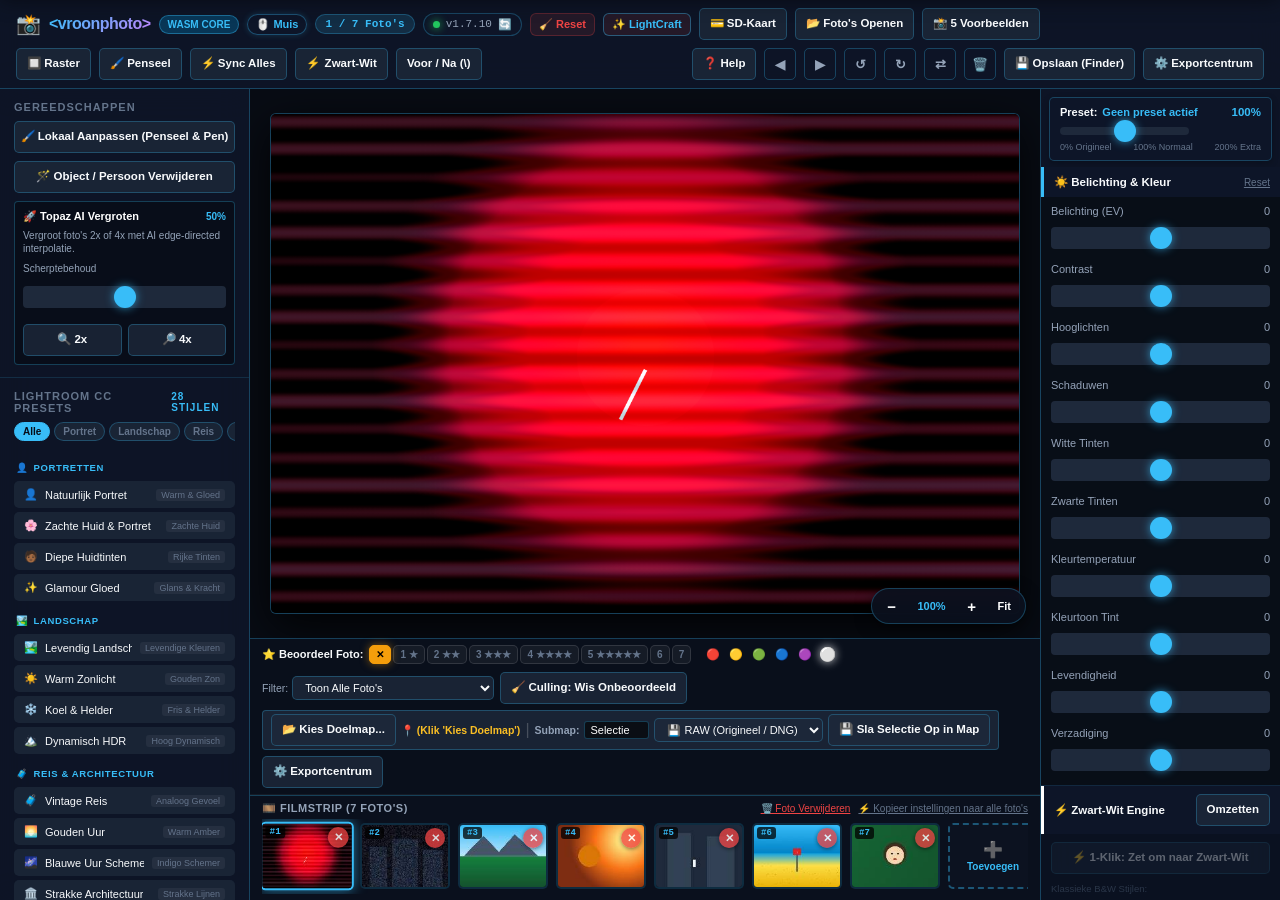
<file: index.html>
<!DOCTYPE html>
<html lang="nl">

<head>
  <meta charset="utf-8">
  <meta name="viewport"
    content="width=device-width, initial-scale=1.0, maximum-scale=1.0, user-scalable=no, viewport-fit=cover">
  <meta name="apple-mobile-web-app-capable" content="yes">
  <meta name="apple-mobile-web-app-status-bar-style" content="black-translucent">
  <meta name="description"
    content="vroonphoto – Professionele WebAssembly RAW & JPG Fotobewerker met 12 Lightroom Presets, Gezichtsbehoud Deblur, Firefly Objectverwijdering, 25-Foto Beheer, Rood Licht Herstel en Topaz Super-Resolution">
  <title>vroonphoto — WASM Fotobewerker (JPG & RAW | 12 Presets | Deblur & Inpaint)</title>
  <link rel="icon" href="favicon.svg" type="image/svg+xml">
  <link rel="apple-touch-icon" href="favicon.svg">
  <link rel="manifest" href="manifest.json">
  <link rel="stylesheet" href="style.css">
</head>

<body>

  <!-- Update Banner (Automatische Versie Detectie) -->
  <div id="update-banner">
    <div class="upd-left">
      <span>🚀</span>
      <span><strong id="upd-ver">v1.7.10</strong> beschikbaar &bull; <span id="upd-note">Naadloze Patch-Exemplar &amp; Poisson Objectverwijdering</span></span>
    </div>
    <div class="upd-right">
      <button class="btn-upd" id="btn-apply-upd">Nu bijwerken</button>
      <button class="btn-dismiss" id="btn-dismiss-upd">&times;</button>
    </div>
  </div>

  <!-- Header Navigatie (Uniforme Knoppenbalk) -->
  <header class="app-header">
    <div class="header-left">
      <div class="app-brand">
        <span style="font-size: 20px;">📸</span>
        <span class="app-title">&lt;vroonphoto&gt;</span>
        <span class="badge-wasm">WASM Core</span>
        <span id="input-mode-badge" class="badge-input"
          title="Invoermethode: Muis, Hand (Touch) of Pen (Apple Pencil / Stylus)">🖱️ Muis</span>
        <span id="photo-counter-badge" class="badge-count">1 / 1 Foto's</span>
        <span id="ver-pill" class="ver-pill" onclick="checkVersion(false)"
          title="Klik om te controleren op updates / geforceerd te herladen">
          <span id="ver-dot" class="dot green"></span>
          <span id="ver-txt">v1.7.10</span> 🔄
        </span>
        <a href="reset.html" class="btn-reset-header" title="Geheugen leegmaken &amp; verse app starten">🧹 Reset</a>
        <a href="lightcraft/" target="_blank" class="btn-reset-header" style="color: #38bdf8; border-color: rgba(56, 189, 248, 0.4);" title="Open LightCraft RAW studio (voor iPad &amp; Desktop)">✨ LightCraft</a>
      </div>

      <button id="btn-import-sd" class="btn-secondary" title="Lees foto's rechtstreeks in vanaf een SD-kaart, camera of externe schijf">
        <span>💳 SD-Kaart</span>
      </button>

      <label class="btn-secondary" title="Voeg foto's toe (JPG, RAW, DNG, PNG, etc. - Onbeperkt)">
        <span>📂 Foto's Openen</span>
        <input type="file" id="file-upload-input" multiple
          accept="image/jpeg,image/png,image/webp,image/*,.jpg,.jpeg,.png,.webp,.raw,.dng,.cr2,.cr3,.nef,.arw,.rw2,.raf,.orf,.pef,.tiff,.tif"
          style="display: none;">
      </label>

      <button id="btn-load-sample-batch" class="btn-secondary"
        title="Laad 5 voorbeeldfoto's om direct alle functies te testen (Concert rood licht &amp; banding, Hoge ISO ruis, Zwart-wit landschap, Portret, Strand)">
        <span>📸 5 Voorbeelden</span>
      </button>
    </div>

    <div class="header-center">
      <button id="btn-toggle-grid" class="btn-secondary"
        title="Wissel tussen Rasteroverzicht en Enkele Foto Bewerkscherm">
        <span>🔲 Raster</span>
      </button>
      <button id="btn-hdr-local-brush" class="btn-secondary"
        title="Activeer penseel om met pen, hand/touch of muis elk specifiek onderdeel van de foto afzonderlijk aan te passen">
        <span>🖌️ Penseel</span>
      </button>
      <button id="btn-sync-all" class="btn-secondary"
        title="Kopieer de huidige bewerkingsinstellingen naar alle geladen foto's">
        <span>⚡ Sync Alles</span>
      </button>
      <button id="btn-hdr-bw-toggle" class="btn-secondary"
        title="Zet huidige foto met 1 klik om naar Zwart-Wit (of terug naar kleur)">
        <span id="btn-hdr-bw-icon">⚡</span> <span id="btn-hdr-bw-txt">Zwart-Wit</span>
      </button>
      <button id="btn-compare-toggle" class="btn-secondary" title="Voor / Na vergelijken (Sneltoets: \)">
        <span>Voor / Na (\)</span>
      </button>
    </div>

    <div class="header-right">
      <button id="btn-open-help" class="btn-secondary"
        title="Bekijk de complete handleiding en alle mogelijkheden van vroonphoto">
        <span>❓ Help</span>
      </button>
      <button id="btn-prev-photo" class="btn-icon" title="Vorige foto (◀)">◀</button>
      <button id="btn-next-photo" class="btn-icon" title="Volgende foto (▶)">▶</button>
      <button id="btn-rotate-left" class="btn-icon" title="90° Links draaien">↺</button>
      <button id="btn-rotate-right" class="btn-icon" title="90° Rechts draaien">↻</button>
      <button id="btn-flip-h" class="btn-icon" title="Horizontaal spiegelen (Flip)">⇄</button>
      <button id="btn-delete-active-photo" class="btn-icon btn-danger-icon"
        title="Verwijder huidige foto uit sessie (Del / Backspace)">🗑️</button>
      <button id="btn-open-export" class="btn-secondary" title="Sla foto direct op via Finder / Verkenner op uw computer of schijf">
        <span>💾 Opslaan (Finder)</span>
      </button>
      <button id="btn-open-export-modal" class="btn-secondary" style="font-size: 11px; padding: 4px 8px; color: #38bdf8; font-weight: 600;" title="Open het Exportcentrum met alle formaten (RAW, DNG, JPEG, TIFF) en exportopties">
        <span>⚙️ Exportcentrum</span>
      </button>
    </div>
  </header>

  <!-- Hoofd Workspace -->
  <main class="app-workspace">

    <!-- Linker Zijbalk: Alle Functies, Tools, Presets & Curves -->
    <aside class="sidebar-left">
      <div class="sidebar-section">
        <div class="sidebar-title">Gereedschappen</div>
        <div style="display: flex; flex-direction: column; gap: 8px;">

          <!-- LOKAAL AANPASSINGSPENSEEL (PEN, HAND & MUIS ONDERDELEN BEWERKEN) -->
          <button id="tool-local-adjust" class="btn-secondary" style="width: 100%; text-align: left; font-weight: 700;"
            title="Schilder met pen, hand/touch of muis over elk onderdeel van de foto om het afzonderlijk aan te passen (Belichting, Kleur, Contrast, Zwart-Wit, Scherpte)">
            🖌️ Lokaal Aanpassen (Penseel &amp; Pen)
          </button>
          <div id="local-adjust-controls" class="hidden"
            style="display: flex; flex-direction: column; gap: 8px; padding: 10px; background: rgba(9, 14, 24, 0.95); border-radius: 6px; border: 1px solid var(--accent-cyan); box-shadow: 0 4px 14px rgba(6, 182, 212, 0.15);">
            <div style="font-size: 11px; color: var(--accent-cyan); font-weight: 700; display: flex; justify-content: space-between; align-items: center;">
              <span>🖌️ Onderdeel Bewerken</span>
              <span id="local-input-type-badge" style="font-size: 9px; background: rgba(6,182,212,0.25); padding: 2px 6px; border-radius: 3px; color: #38bdf8; font-weight: 600;">Muis / Pen / Touch</span>
            </div>
            <div style="font-size: 10px; color: var(--text-muted); line-height: 1.35;">
              Schilder over een willekeurig deel van de foto (gezicht, lucht, ogen, kleding, schaduw) met <strong>pen, vinger of muis</strong>. Pas hieronder direct alle eigenschappen van dat specifieke deel aan!
            </div>

            <!-- Penseel & Gum Schakelaar + Overlay Knop -->
            <div style="display: flex; gap: 4px;">
              <button id="btn-local-brush-mode" class="btn-secondary active" style="flex: 1; font-size: 10.5px; padding: 4px;" title="Schildermodus: selecteer onderdeel">🖌️ Penseel</button>
              <button id="btn-local-eraser-mode" class="btn-secondary" style="flex: 1; font-size: 10.5px; padding: 4px;" title="Gummodus: wis selectie van onderdeel">🧹 Gum</button>
              <button id="btn-local-toggle-overlay" class="btn-secondary" style="flex: 1; font-size: 10.5px; padding: 4px;" title="Toon/verberg robijnrode maskeroverlay (Sneltoets: O)">🔴 Masker (O)</button>
            </div>

            <!-- Penseelgrootte & Doezelaar -->
            <div class="control-label-group">
              <span style="font-size: 10px;">Penseelgrootte</span>
              <span id="local-brush-size-val" style="font-size: 10px; color: var(--accent-cyan);">35px</span>
            </div>
            <input type="range" id="local-brush-size" min="5" max="180" value="35" class="param-slider">

            <div class="control-label-group">
              <span style="font-size: 10px;">Zachtheid / Doezelaar (Feather)</span>
              <span id="local-brush-feather-val" style="font-size: 10px; color: var(--accent-cyan);">40%</span>
            </div>
            <input type="range" id="local-brush-feather" min="0" max="100" value="40" class="param-slider">

            <div style="height: 1px; background: rgba(255,255,255,0.1); margin: 2px 0;"></div>
            <div style="font-size: 10px; font-weight: 700; color: #e2e8f0; text-transform: uppercase; letter-spacing: 0.5px;">Aanpassingen voor dit onderdeel:</div>

            <!-- Lokale Belichting (Dodge & Burn) -->
            <div class="control-label-group">
              <span style="font-size: 10px;">☀️ Belichting (Dodge &amp; Burn)</span>
              <span id="local-exposure-val" style="font-size: 10px; color: var(--accent-cyan);">0</span>
            </div>
            <input type="range" id="local-exposure" min="-100" max="100" value="0" class="param-slider">

            <!-- Lokaal Contrast -->
            <div class="control-label-group">
              <span style="font-size: 10px;">🌓 Contrast</span>
              <span id="local-contrast-val" style="font-size: 10px; color: var(--accent-cyan);">0</span>
            </div>
            <input type="range" id="local-contrast" min="-100" max="100" value="0" class="param-slider">

            <!-- Lokale Hooglichten & Schaduwen -->
            <div class="control-label-group">
              <span style="font-size: 10px;">🌤️ Hooglichten / Schaduwen</span>
              <span id="local-highlights-val" style="font-size: 10px; color: var(--accent-cyan);">0</span>
            </div>
            <input type="range" id="local-highlights" min="-100" max="100" value="0" class="param-slider">

            <!-- Lokale Kleurtemperatuur (Warm / Koud) -->
            <div class="control-label-group">
              <span style="font-size: 10px;">🌡️ Temperatuur (Koud ◄► Warm)</span>
              <span id="local-temp-val" style="font-size: 10px; color: var(--accent-cyan);">0</span>
            </div>
            <input type="range" id="local-temp" min="-100" max="100" value="0" class="param-slider">

            <!-- Lokale Verzadiging -->
            <div class="control-label-group">
              <span style="font-size: 10px;">🎨 Verzadiging / Kleur</span>
              <span id="local-saturation-val" style="font-size: 10px; color: var(--accent-cyan);">0</span>
            </div>
            <input type="range" id="local-saturation" min="-100" max="100" value="0" class="param-slider">

            <!-- Lokale Clarity / Scherpte / Huidverzachting -->
            <div class="control-label-group">
              <span style="font-size: 10px;">✨ Clarity (Huidverzachting ◄► Textuur)</span>
              <span id="local-clarity-val" style="font-size: 10px; color: var(--accent-cyan);">0</span>
            </div>
            <input type="range" id="local-clarity" min="-100" max="100" value="0" class="param-slider">

            <!-- Selectief Zwart-Wit -->
            <div class="control-label-group">
              <span style="font-size: 10px;">⚡ Selectief Zwart-Wit</span>
            </div>
            <select id="local-bw-select" class="form-select" style="font-size: 10px; padding: 4px 6px; background: var(--bg-panel-sub); color: var(--text-main); border: 1px solid var(--border-glow); border-radius: var(--radius-sm);">
              <option value="none">Standaard Kleur</option>
              <option value="painted_bw">Maak dit onderdeel Zwart-Wit</option>
              <option value="color_splash">Color Splash (Alleen dit deel in kleur, rest Z/W)</option>
            </select>

            <!-- Knoppen: Inverteren, Wis Masker, Pas Toe -->
            <div style="display: flex; gap: 4px; margin-top: 4px;">
              <button id="btn-local-invert" class="btn-secondary" style="flex: 1; font-size: 10px; padding: 5px 4px;" title="Keer masker om (selecteer juist alles behalve wat geschilderd is)">🔄 Inverteer</button>
              <button id="btn-local-clear" class="btn-secondary" style="flex: 1; font-size: 10px; padding: 5px 4px;" title="Wis het geschilderde masker">↺ Wis Deel</button>
            </div>
            <button id="btn-local-bake" class="btn-secondary" style="width: 100%; font-size: 11px; padding: 7px; font-weight: 600; margin-top: 4px;" title="Brand deze lokale aanpassing definitief in de fotolaag in, zodat u eventueel een volgend onderdeel kunt schilderen">
              ✨ Pas Definitief Toe op Foto
            </button>
          </div>

          <button id="tool-inpaint" class="btn-secondary" style="width: 100%; text-align: left;"
            title="Schilder over ongewenste objecten of mensen om ze te wissen">
            🪄 Object / Persoon Verwijderen
          </button>
          <div id="inpaint-controls" class="hidden"
            style="display: flex; flex-direction: column; gap: 6px; padding: 8px; background: rgba(9, 14, 24, 0.85); border-radius: 4px; border: 1px solid var(--border-glow);">
            <div style="font-size: 10.5px; color: var(--text-muted); line-height: 1.35; margin-bottom: 2px;">
              Schilder over in de weg staande objecten (prullenbakken, palen, kabels of voorbijgangers) en klik op 'Wis
              Object'.
            </div>
            <div class="control-label-group">
              <span>Penseelgrootte</span>
              <span id="inpaint-brush-size-val">35px</span>
            </div>
            <input type="range" id="inpaint-brush-size" min="5" max="120" value="35" class="param-slider">
            <div style="display: flex; gap: 8px; margin-top: 6px;">
              <button id="btn-apply-heal" class="btn-secondary" style="flex: 1;"
                title="Wis gemarkeerde objecten via contextuele synthese">✨ Wis Object</button>
              <button id="btn-clear-heal" class="btn-secondary" style="flex: 1;"
                title="Wis het gemarkeerde schildermasker">↺ Wis Masker</button>
            </div>
          </div>

          <!-- Topaz Super-Resolution (Vergroten) -->
          <div
            style="padding: 8px; background: rgba(9, 14, 24, 0.85); border-radius: 4px; border: 1px solid var(--border-glow); display: flex; flex-direction: column; gap: 6px;">
            <div style="display: flex; justify-content: space-between; align-items: center;">
              <span style="font-size: 11px; font-weight: 700; color: #fff;">🚀 Topaz AI Vergroten</span>
              <span id="upscale-sharpness-val"
                style="font-size: 10px; color: var(--accent-cyan); font-weight: 700;">50%</span>
            </div>
            <div style="font-size: 10px; color: var(--text-muted); line-height: 1.3;">
              Vergroot foto's 2x of 4x met AI edge-directed interpolatie.
            </div>
            <div class="control-label-group" style="margin-top: 2px;">
              <span style="font-size: 10px;">Scherptebehoud</span>
            </div>
            <input type="range" id="upscale-sharpness" min="0" max="100" value="50" class="param-slider">
            <div style="display: flex; gap: 6px; margin-top: 4px;">
              <button id="btn-upscale-2x" class="btn-secondary" style="flex: 1; font-size: 11px; padding: 6px 4px;">🔍
                2x</button>
              <button id="btn-upscale-4x" class="btn-secondary" style="flex: 1; font-size: 11px; padding: 6px 4px;">🔎
                4x</button>
            </div>
          </div>
        </div>
      </div>

      <div class="sidebar-section">
        <div class="sidebar-title" style="display: flex; justify-content: space-between; align-items: center;">
          <span>Lightroom CC Presets</span>
          <span id="preset-count-badge" style="font-size: 10px; color: var(--accent-cyan); font-weight: 600;">28 Stijlen</span>
        </div>

        <!-- Categorie Filters -->
        <div class="preset-category-tabs">
          <button class="preset-tab active" data-cat="all">Alle</button>
          <button class="preset-tab" data-cat="portrait">Portret</button>
          <button class="preset-tab" data-cat="landscape">Landschap</button>
          <button class="preset-tab" data-cat="travel">Reis</button>
          <button class="preset-tab" data-cat="cinematic">Cinematic</button>
          <button class="preset-tab" data-cat="film">Film</button>
          <button class="preset-tab" data-cat="bw">Zwart-Wit</button>
          <button class="preset-tab" data-cat="utility">Herstel</button>
        </div>

        <div class="preset-grid" id="preset-cards-container">
          <!-- 👤 PORTRETTEN -->
          <div class="preset-category-header" data-cat="portrait"><span>👤</span> Portretten</div>
          <div class="preset-card" data-preset="portrait_natural" data-cat="portrait" title="Natuurlijke huidtinten met zachte glans">
            <div class="preset-card-left"><span>👤</span><span>Natuurlijk Portret</span></div>
            <span class="preset-card-tag">Warm &amp; Gloed</span>
          </div>
          <div class="preset-card" data-preset="portrait_soft" data-cat="portrait" title="Zachte huid, egale overgangen en zachte hooglichten">
            <div class="preset-card-left"><span>🌸</span><span>Zachte Huid &amp; Portret</span></div>
            <span class="preset-card-tag">Zachte Huid</span>
          </div>
          <div class="preset-card" data-preset="portrait_deep" data-cat="portrait" title="Rijke, warme en diepe huidtinten">
            <div class="preset-card-left"><span>🧑🏾</span><span>Diepe Huidtinten</span></div>
            <span class="preset-card-tag">Rijke Tinten</span>
          </div>
          <div class="preset-card" data-preset="portrait_glamour" data-cat="portrait" title="Stralende glamour glow met zacht vignet">
            <div class="preset-card-left"><span>✨</span><span>Glamour Gloed</span></div>
            <span class="preset-card-tag">Glans &amp; Kracht</span>
          </div>

          <!-- 🏞️ LANDSCHAP -->
          <div class="preset-category-header" data-cat="landscape"><span>🏞️</span> Landschap</div>
          <div class="preset-card" data-preset="landscape_vivid" data-cat="landscape" title="Krachtige, levendige kleuren met diep contrast">
            <div class="preset-card-left"><span>🏞️</span><span>Levendig Landschap</span></div>
            <span class="preset-card-tag">Levendige Kleuren</span>
          </div>
          <div class="preset-card" data-preset="landscape_warm" data-cat="landscape" title="Zonovergoten warme natuur en gouden tinten">
            <div class="preset-card-left"><span>☀️</span><span>Warm Zonlicht</span></div>
            <span class="preset-card-tag">Gouden Zon</span>
          </div>
          <div class="preset-card" data-preset="landscape_cool" data-cat="landscape" title="Frisse, koele en heldere berglucht-sfeer">
            <div class="preset-card-left"><span>❄️</span><span>Koel &amp; Helder</span></div>
            <span class="preset-card-tag">Fris &amp; Helder</span>
          </div>
          <div class="preset-card" data-preset="landscape_hdr" data-cat="landscape" title="Maximale schaduw/hooglicht doortekening">
            <div class="preset-card-left"><span>🏔️</span><span>Dynamisch HDR</span></div>
            <span class="preset-card-tag">Hoog Dynamisch</span>
          </div>

          <!-- 🧳 REIS & ARCHITECTUUR -->
          <div class="preset-category-header" data-cat="travel"><span>🧳</span> Reis &amp; Architectuur</div>
          <div class="preset-card" data-preset="travel_vintage" data-cat="travel" title="Nostalgische reisfotografie met zachte korrel">
            <div class="preset-card-left"><span>🧳</span><span>Vintage Reis</span></div>
            <span class="preset-card-tag">Analoog Gevoel</span>
          </div>
          <div class="preset-card" data-preset="golden_hour" data-cat="travel" title="Warme gouden uurtint met zachte schaduwen">
            <div class="preset-card-left"><span>🌅</span><span>Gouden Uur</span></div>
            <span class="preset-card-tag">Warm Amber</span>
          </div>
          <div class="preset-card" data-preset="blue_hour" data-cat="travel" title="Magisch diepblauw schemeruur met indigo-tinten">
            <div class="preset-card-left"><span>🌌</span><span>Blauwe Uur Schemering</span></div>
            <span class="preset-card-tag">Indigo Schemer</span>
          </div>
          <div class="preset-card" data-preset="travel_architecture" data-cat="travel" title="Strakke geometrie, microcontrast en heldere lijnen">
            <div class="preset-card-left"><span>🏛️</span><span>Strakke Architectuur</span></div>
            <span class="preset-card-tag">Strakke Lijnen</span>
          </div>

          <!-- 🏙️ CINEMATIC & CREATIEF -->
          <div class="preset-category-header" data-cat="cinematic"><span>🎬</span> Filmisch &amp; Creatief</div>
          <div class="preset-card" data-preset="teal_orange" data-cat="cinematic" title="Klassiek Hollywood Teal & Orange kleurgradatie">
            <div class="preset-card-left"><span>🏙️</span><span>Filmisch Blauw &amp; Oranje</span></div>
            <span class="preset-card-tag">Filmische Sfeer</span>
          </div>
          <div class="preset-card" data-preset="cinematic_moody" data-cat="cinematic" title="Donkere Scandinavische sfeer met gedempte groentinten">
            <div class="preset-card-left"><span>🌲</span><span>Gedempt Noords Groen</span></div>
            <span class="preset-card-tag">Noords Mat</span>
          </div>
          <div class="preset-card" data-preset="autumn_amber" data-cat="cinematic" title="Rijke herfstkleuren en warme amber gloed">
            <div class="preset-card-left"><span>🍂</span><span>Herfst Amber</span></div>
            <span class="preset-card-tag">Warme Herfst</span>
          </div>
          <div class="preset-card" data-preset="cinematic_bleach" data-cat="cinematic" title="Harde zilverretentie-look met krachtig contrast">
            <div class="preset-card-left"><span>🎞️</span><span>Bleach Bypass</span></div>
            <span class="preset-card-tag">Hoog Contrast</span>
          </div>

          <!-- 🎞️ VINTAGE ANALOGE FILM -->
          <div class="preset-category-header" data-cat="film"><span>🎞️</span> Analoge Film</div>
          <div class="preset-card" data-preset="film_classic35" data-cat="film" title="Klassieke 35mm filmkorrel en warme analoge tonen">
            <div class="preset-card-left"><span>📷</span><span>Klassiek 35mm Analoog</span></div>
            <span class="preset-card-tag">35mm Korrel</span>
          </div>
          <div class="preset-card" data-preset="film_portra" data-cat="film" title="Legendarische Kodak Portra 400 zachte pastelkleuren">
            <div class="preset-card-left"><span>🎞️</span><span>Kodak Portra 400</span></div>
            <span class="preset-card-tag">Portra Kleuren</span>
          </div>
          <div class="preset-card" data-preset="film_polaroid" data-cat="film" title="Retro instant polaroid met vintage kleurzweem">
            <div class="preset-card-left"><span>📸</span><span>Instant Polaroid</span></div>
            <span class="preset-card-tag">Retro Sfeer</span>
          </div>
          <div class="preset-card" data-preset="matte_film" data-cat="film" title="Vintage analoge film met zachte zwarte tinten">
            <div class="preset-card-left"><span>☕</span><span>Matte Analoge Film</span></div>
            <span class="preset-card-tag">Zachte Vervaging</span>
          </div>

          <!-- ⚡ ZWART-WIT -->
          <div class="preset-category-header" data-cat="bw"><span>⚡</span> Zwart-Wit (B&amp;W)</div>
          <div class="preset-card" data-preset="bw_landscape" data-cat="bw" title="Krachtige luma-separatie voor wolken en natuur">
            <div class="preset-card-left"><span>🏞️</span><span>Zwart-Wit Landschap</span></div>
            <span class="preset-card-tag">Krachtig Wit</span>
          </div>
          <div class="preset-card" data-preset="bw_portrait" data-cat="bw" title="Elegante zachte grijstonen voor portretten">
            <div class="preset-card-left"><span>👤</span><span>Zwart-Wit Zacht Portret</span></div>
            <span class="preset-card-tag">Zachte Tinten</span>
          </div>
          <div class="preset-card" data-preset="ansel_bw" data-cat="bw" title="Ansel Adams Zone System met extreem diep contrast">
            <div class="preset-card-left"><span>⚡</span><span>Ansel Adams Contrast</span></div>
            <span class="preset-card-tag">Zone Systeem</span>
          </div>
          <div class="preset-card" data-preset="film_noir" data-cat="bw" title="Dramatische bioscoop noir stijl met zware korrel">
            <div class="preset-card-left"><span>🎬</span><span>Film Noir Zwart-Wit</span></div>
            <span class="preset-card-tag">Dramatische Korrel</span>
          </div>
          <div class="preset-card" data-preset="bw_faded" data-cat="bw" title="Klassiek mat zwart-wit met verhoogde schaduwen">
            <div class="preset-card-left"><span>🌫️</span><span>Zwart-Wit Mat &amp; Zacht</span></div>
            <span class="preset-card-tag">Mat &amp; Zacht</span>
          </div>

          <!-- 🛠️ HERSTEL & HULPMIDDELEN -->
          <div class="preset-category-header" data-cat="utility"><span>🛠️</span> Herstel &amp; Hulpmiddelen</div>
          <div class="preset-card" data-preset="stage_fix" data-cat="utility" title="Corrigeert oververzadigd concert rood/paars licht met behoud van huid">
            <div class="preset-card-left"><span>🔴</span><span>Concert Rood Licht Herstel</span></div>
            <span class="preset-card-tag">Rood Herstel</span>
          </div>
          <div class="preset-card" data-preset="denoise_high_iso" data-cat="utility" title="Krachtige bilaterale ruisonderdrukking voor luma &amp; chroma">
            <div class="preset-card-left"><span>🛡️</span><span>Hoge ISO Ruis Herstel</span></div>
            <span class="preset-card-tag">Ruis Herstel</span>
          </div>
          <div class="preset-card highlight-focus" data-preset="smart_focus_deblur" data-cat="utility" title="Herstelt onscherpe fotos naar haarscherp met gezichtsbehoud">
            <div class="preset-card-left"><span>🔍</span><span>Focus &amp; Gezichtsbehoud</span></div>
            <span class="preset-card-tag">Scherpte Herstel</span>
          </div>
        </div>
      </div>

      <!-- TONEN, CURVES & HISTOGRAM (Verplaatst van rechts naar links) -->
      <div class="sidebar-section">
        <div class="sidebar-title" style="display: flex; justify-content: space-between;">
          <span>📈 Histogram &amp; Curves</span>
          <span style="font-size: 9px; color: var(--accent-cyan);">Live WASM</span>
        </div>
        <div style="display: flex; flex-direction: column; gap: 8px;">
          <div>
            <div style="font-size: 10px; color: var(--text-dim); margin-bottom: 3px;">RGB &amp; Helderheid Histogram</div>
            <canvas id="histogram-canvas" width="222" height="70"
              style="width: 100%; height: 70px; background: #050811; border-radius: var(--radius-sm); border: 1px solid rgba(56, 189, 248, 0.2); display: block;"></canvas>
          </div>
          <div>
            <div style="font-size: 10px; color: var(--text-dim); margin-bottom: 3px;">Tooncurve Bewerker</div>
            <canvas id="curve-canvas" width="222" height="120"
              style="width: 100%; height: 120px; background: #050811; border-radius: var(--radius-sm); border: 1px solid rgba(56, 189, 248, 0.2); display: block;"></canvas>
            <div style="display: flex; justify-content: flex-end; margin-top: 4px;">
              <button id="btn-reset-curve" class="btn-secondary" style="font-size: 10px; padding: 4px 8px;">Curve
                Resetten</button>
            </div>
          </div>
        </div>
      </div>

      <!-- EIGEN AUTOMATISCH IMPORT PROFIEL -->
      <div class="sidebar-section">
        <div class="sidebar-title">⚙️ Automatisch Import Profiel</div>
        <div style="display: flex; flex-direction: column; gap: 8px;">
          <p style="font-size: 10.5px; color: var(--text-muted); line-height: 1.35; margin: 0;">
            Stel je eigen standaardbewerking in (bv. ruisonderdrukking, scherpte of rood licht) die direct automatisch
            op elke geopende foto wordt toegepast.
          </p>
          <label style="cursor: pointer; display: flex; align-items: center; gap: 6px; font-size: 11px; color: #fff;">
            <input type="checkbox" id="toggle-auto-import-preset">
            <span>Auto-toepassen bij openen foto's</span>
          </label>
          <div id="import-preset-summary"
            style="font-size: 10px; color: var(--accent-cyan); background: rgba(56, 189, 248, 0.08); padding: 5px 8px; border-radius: 4px; border: 1px solid rgba(56, 189, 248, 0.2); line-height: 1.3;">
            Standaard: Foto's openen 100% neutraal (origineel). Kies zelf gewenste bewerkingen.
          </div>
          <div style="display: flex; flex-direction: column; gap: 6px;">
            <button id="btn-save-as-import-preset" class="btn-secondary" style="width: 100%;"
              title="Sla huidige schuifregelaars op als jouw standaardprofiel">
              💾 Bewaar als Import Profiel
            </button>
            <button id="btn-apply-import-preset-all" class="btn-secondary" style="width: 100%;"
              title="Pas je standaardprofiel direct toe op alle geladen foto's">
              ⚡ Toepassen op alle foto's
            </button>
            <button id="btn-reset-import-preset" class="btn-reset-section"
              style="font-size: 10px; align-self: flex-start; cursor: pointer;">
              ↺ Herstel fabrieksinstellingen
            </button>
          </div>
        </div>
      </div>

      <div class="sidebar-section" style="margin-top: auto;">
        <div class="sidebar-title">Foto Eigenschappen</div>
        <div id="photo-info-display" style="font-size: 11px; color: var(--text-muted); line-height: 1.5;">
          Geen foto geopend
        </div>
        <div style="font-size: 10px; color: var(--text-dim); margin-top: 6px;">
          Batch &amp; SD support: Onbeperkt / Oneindig veel foto's tegelijk (JPG, PNG, WebP, RAW, DNG, CR2, NEF, ARW, TIFF)
        </div>
      </div>
    </aside>

    <!-- Midden Canvas Viewport & Filmstrip -->
    <section class="viewport-container" id="viewport-dropzone">

      <!-- RASTER OVERZICHT (GRID MODE VOOR ONBEPERKT VEEL FOTO'S) -->
      <div id="grid-overview-container" class="grid-overview-container hidden">
        <div class="grid-topbar">
          <div>
            <h2 style="font-size: 16px; font-weight: 700; color: #fff;">📸 Geladen Foto's Overzicht (<span
                id="grid-count-txt">1 Foto's</span>)</h2>
            <p style="font-size: 11px; color: var(--text-muted);">Tik op een foto om direct naar het bewerkscherm van
              die foto te gaan.</p>
          </div>
          <div style="display: flex; gap: 8px;">
            <label class="btn-secondary" style="cursor: pointer;">
              <span>➕ Voeg Meer Foto's Toe</span>
              <input type="file" id="grid-add-file-input" multiple
                accept="image/jpeg,image/png,image/webp,image/*,.raw,.dng,.cr2,.cr3,.nef,.arw,.rw2,.raf,.orf,.pef,.tiff,.tif"
                style="display: none;">
            </label>
            <button id="btn-close-grid" class="btn-secondary">Sluit Overzicht ✕</button>
          </div>
        </div>
        <div id="photos-grid" class="photos-grid"></div>
      </div>

      <!-- BEWERKSCHERM (DEVELOP MODE) -->
      <div id="develop-viewport" style="flex: 1; display: flex; flex-direction: column; width: 100%; height: 100%;">
        <div class="canvas-area">
          <div id="stage-red-detected-alert" class="stage-red-alert hidden"></div>
          <div class="canvas-wrapper" id="canvas-wrapper">
            <canvas id="main-canvas"></canvas>
            <div id="brush-cursor-circle"></div>
          </div>

          <!-- Lege Sessie Weergave (als alle foto's verwijderd zijn) -->
          <div id="empty-session-state" class="empty-session-state hidden">
            <span style="font-size: 52px; margin-bottom: 12px;">🖼️</span>
            <h2 style="font-size: 19px; font-weight: 700; color: #fff; margin-bottom: 6px;">Geen foto's in de sessie
            </h2>
            <p
              style="font-size: 13px; color: var(--text-muted); max-width: 440px; line-height: 1.5; margin-bottom: 18px;">
              Sleep hier foto's naartoe (RAW, DNG, CR2, NEF, ARW, JPG, PNG, TIFF) of open ze via de knoppen:
            </p>
            <div style="display: flex; gap: 8px; flex-wrap: wrap; justify-content: center;">
              <button id="btn-import-sd-empty" class="btn-secondary">
                <span>💳 SD-Kaart Inlezen</span>
              </button>
              <label class="btn-secondary" style="cursor: pointer;">
                <span>📂 Foto's Openen</span>
                <input type="file" multiple
                  accept="image/jpeg,image/png,image/webp,image/*,.raw,.dng,.cr2,.cr3,.nef,.arw,.rw2,.raf,.orf,.pef,.tiff,.tif"
                  style="display: none;" onchange="vroonApp.loadMultipleFiles(this.files); this.value='';">
              </label>
              <button class="btn-secondary" onclick="vroonApp.loadSampleBatch()">
                <span>📸 5 Voorbeelden</span>
              </button>
              <button id="btn-open-help-empty" class="btn-secondary" title="Bekijk alle functies en de handleiding van vroonphoto">
                <span>❓ Help &amp; Mogelijkheden</span>
              </button>
            </div>
          </div>

          <!-- Touch / Pen Zoom & Pan Controls -->
          <div class="viewport-zoom-controls">
            <button id="btn-zoom-out" class="btn-zoom" title="Uitzoomen (of knijpen met twee vingers)">−</button>
            <span id="zoom-level-text" class="zoom-text" title="Dubbeltik om terug te keren naar 100% Fit">100%</span>
            <button id="btn-zoom-in" class="btn-zoom" title="Inzoomen (of spreiden met twee vingers)">+</button>
            <button id="btn-zoom-reset" class="btn-zoom-reset" title="Passend maken">Fit</button>
          </div>
        </div>

        <!-- CULLING & BEOORDELINGSBALK (1-7, STERREN, KLEUREN & SELECTIE FILTER) -->
        <div class="culling-toolbar">
          <div class="culling-left">
            <span style="font-size: 11px; font-weight: 700; color: var(--text-main); display: flex; align-items: center; gap: 4px;">
              ⭐ Beoordeel Foto:
            </span>
            <div class="culling-rate-group">
              <button class="culling-rate-btn" data-rate="0" title="Geen score (Wis cijfer / ster - Sneltoets: 0)">✕</button>
              <button class="culling-rate-btn" data-rate="1" title="Cijfer 1 / ★ (Sneltoets: 1)">1 ★</button>
              <button class="culling-rate-btn" data-rate="2" title="Cijfer 2 / ★★ (Sneltoets: 2)">2 ★★</button>
              <button class="culling-rate-btn" data-rate="3" title="Cijfer 3 / ★★★ (Sneltoets: 3)">3 ★★★</button>
              <button class="culling-rate-btn" data-rate="4" title="Cijfer 4 / ★★★★ (Sneltoets: 4)">4 ★★★★</button>
              <button class="culling-rate-btn" data-rate="5" title="Cijfer 5 / ★★★★★ (Sneltoets: 5)">5 ★★★★★</button>
              <button class="culling-rate-btn" data-rate="6" title="Cijfer 6 (Sneltoets: 6)">6</button>
              <button class="culling-rate-btn" data-rate="7" title="Cijfer 7 (Sneltoets: 7)">7</button>
            </div>

            <div class="culling-color-group" style="display: flex; gap: 3px; margin-left: 6px;">
              <button class="culling-color-btn color-red" data-color="red" title="Kleur: Rood">🔴</button>
              <button class="culling-color-btn color-yellow" data-color="yellow" title="Kleur: Geel">🟡</button>
              <button class="culling-color-btn color-green" data-color="green" title="Kleur: Groen">🟢</button>
              <button class="culling-color-btn color-blue" data-color="blue" title="Kleur: Blauw">🔵</button>
              <button class="culling-color-btn color-purple" data-color="purple" title="Kleur: Paars">🟣</button>
              <button class="culling-color-btn" data-color="none" title="Geen kleurlabel">⚪</button>
            </div>
          </div>

          <div class="culling-right">
            <div style="display: flex; align-items: center; gap: 4px;">
              <span style="font-size: 10.5px; color: var(--text-muted);">Filter:</span>
              <select id="filmstrip-filter-select" class="form-select" style="font-size: 11px; padding: 4px 8px; background: var(--bg-panel-sub); color: var(--text-main); border: 1px solid var(--border-glow); border-radius: var(--radius-sm);">
                <option value="all">Toon Alle Foto's</option>
                <option value="rated">⭐ Beoordeeld (Cijfer >= 1)</option>
                <option value="stars3">⭐⭐⭐ 3 Sterren of hoger (>=3)</option>
                <option value="stars5">⭐⭐⭐⭐⭐ Top Score (5+)</option>
                <option value="rate_1">Cijfer 1</option>
                <option value="rate_2">Cijfer 2</option>
                <option value="rate_3">Cijfer 3</option>
                <option value="rate_4">Cijfer 4</option>
                <option value="rate_5">Cijfer 5</option>
                <option value="rate_6">Cijfer 6</option>
                <option value="rate_7">Cijfer 7</option>
                <option value="color_red">🔴 Rood label</option>
                <option value="color_yellow">🟡 Geel label</option>
                <option value="color_green">🟢 Groen label</option>
                <option value="color_blue">🔵 Blauw label</option>
                <option value="color_purple">🟣 Paars label</option>
              </select>
            </div>

            <button id="btn-cull-keep-selection" class="btn-secondary" style="font-size: 11px; padding: 4px 8px; color: #f59e0b; border-color: rgba(245, 158, 11, 0.4);" title="Houd alleen de geselecteerde / beoordeelde foto's en wis de overige uit het werkgeheugen (Originelen op SD/schijf blijven 100% veilig bewaard!)">
              🧹 Culling: Wis Onbeoordeeld
            </button>
            <!-- 1-KLIK DIRECT OPSLAAN IN SUBMAP (RAW & JPG SUPPORT) -->
            <div style="display: flex; align-items: center; gap: 5px; background: var(--bg-panel-sub); border: 1px solid var(--border-glow); border-radius: 4px; padding: 3px 8px;">
              <button id="btn-cull-pick-dest" type="button" class="btn-secondary" style="font-size: 10.5px; padding: 2px 8px;" title="Kies of wijzig de doelmap op uw computer of externe schijf waar de selectie in wordt opgeslagen">
                📂 Kies Doelmap...
              </button>
              <span id="cull-dest-folder-display" style="font-size: 10.5px; color: #34d399; font-weight: 600; max-width: 170px; overflow: hidden; text-overflow: ellipsis; white-space: nowrap;" title="Huidige doelmap op uw computer / schijf">
                📍 (Klik 'Kies Doelmap')
              </span>
              <span style="color: rgba(255,255,255,0.2);">|</span>
              <span style="font-size: 10.5px; color: var(--text-muted); font-weight: 600;">Submap:</span>
              <input type="text" id="cull-subfolder-name" value="Selectie" style="width: 65px; font-size: 11px; padding: 2px 5px; background: rgba(0,0,0,0.6); border: 1px solid var(--border-glow); border-radius: 3px; color: #fff;" title="Naam van de submap waarin de geselecteerde foto's worden opgeslagen">
              <select id="cull-format-select" class="form-select" style="font-size: 10.5px; padding: 2px 5px; background: var(--bg-panel-sub); color: var(--text-main); border: 1px solid var(--border-glow); border-radius: var(--radius-sm);" title="Kies bestandsformaat: Behoud RAW (.cr2/.nef/.arw/.dng) of converteer">
                <option value="raw" selected>💾 RAW (Origineel / DNG)</option>
                <option value="dng">🎞️ Adobe DNG (.dng)</option>
                <option value="jpeg">📸 JPEG (.jpg)</option>
                <option value="tiff">🖼️ TIFF (.tif)</option>
              </select>
              <button id="btn-cull-direct-save" class="btn-secondary" style="font-size: 11px; padding: 3px 8px; font-weight: 700; color: #34d399; border-color: rgba(52, 211, 153, 0.45);" title="Sla alle geselecteerde foto's direct op in de zichtbare map op uw computer of schijf">
                💾 Sla Selectie Op in Map
              </button>
            </div>
            <button id="btn-cull-export-subfolder" class="btn-secondary" style="font-size: 11px; padding: 4px 8px; color: #38bdf8; font-weight: 600;" title="Open het Exportcentrum voor het exporteren van geselecteerde foto's">
              ⚙️ Exportcentrum
            </button>
          </div>
        </div>

        <!-- FILMSTRIP ONDERAAN (SCROLLBARE LIJST MET ONEINDIG VEEL FOTO'S) -->
        <div class="filmstrip-bar">
          <div class="filmstrip-header">
            <span
              style="font-size: 11px; font-weight: 700; color: var(--text-muted); text-transform: uppercase; letter-spacing: 0.5px;">
              🎞️ Filmstrip (<span id="filmstrip-count-txt">1 Foto's</span>)
            </span>
            <div style="display: flex; gap: 8px;">
              <button id="btn-filmstrip-delete-current" class="btn-reset-section"
                style="cursor: pointer; color: #ef4444; border-color: rgba(239, 68, 68, 0.35);"
                title="Verwijder huidige geselecteerde foto uit de sessie">🗑️ Foto Verwijderen</button>
              <button id="btn-filmstrip-sync" class="btn-reset-section" style="cursor: pointer;">⚡ Kopieer instellingen
                naar alle foto's</button>
            </div>
          </div>
          <div class="filmstrip-scroll" id="filmstrip-scroll">
            <!-- Dynamisch gevulde thumbnails -->
          </div>
        </div>
      </div>

      <!-- Laad Spinner Overlay -->
      <div id="loading-overlay" class="loading-overlay hidden">
        <div class="spinner"></div>
        <div id="loading-text" style="font-size: 13px; font-weight: 600; color: #e2e8f0;">Foto wordt verwerkt met
          WebAssembly...</div>
      </div>
    </section>

    <!-- Rechter Zijbalk: Slanke Schuifregelaars (Compact, Perfect in Verhouding) -->
    <aside class="sidebar-right">

      <!-- PRESET SCHUIFREGELAAR VOOR VERHOUDING / INTENSITEIT (DIRECT BOVENAAN!) -->
      <div id="preset-amount-container" class="preset-amount-panel"
        style="margin: 8px 8px 6px; padding: 8px 10px; background: rgba(15, 23, 42, 0.85); border-radius: var(--radius-sm); border: 1px solid var(--border-glow);">
        <div class="control-label-group"
          style="display: flex; justify-content: space-between; align-items: center; margin-bottom: 3px;">
          <span style="font-size: 11px; font-weight: 600; color: var(--text-main);">Preset: <strong
              id="active-preset-name" style="color: var(--accent-cyan); margin-left: 2px;">Geen preset
              actief</strong></span>
          <span id="slider-preset-amount-val"
            style="color: var(--accent-cyan); font-weight: 700; font-size: 11.5px;">100%</span>
        </div>
        <input type="range" id="slider-preset-amount" min="0" max="200" value="100" class="param-slider"
          title="Pas de verhouding en intensiteit van de gekozen preset aan (0% = origineel, 100% = standaard, 200% = extra krachtig)">
        <div
          style="display: flex; justify-content: space-between; font-size: 9px; color: var(--text-dim); margin-top: 1px;">
          <span>0% Origineel</span>
          <span>100% Normaal</span>
          <span>200% Extra</span>
        </div>
      </div>

      <!-- SECTIE 1: LIGHTROOM BASICS (BELICHTING & KLEUR) - DIRECT ONDER DE PRESET -->
      <div class="accordion-panel">
        <div class="panel-header highlight-cyan">
          <span>☀️ Belichting &amp; Kleur</span>
          <button class="btn-reset-section" data-section="tone">Reset</button>
        </div>
        <div class="panel-content">
          <div class="control-row">
            <div class="control-label-group"><span>Belichting (EV)</span><span id="slider-exp-val">0.0</span></div>
            <input type="range" id="slider-exp" data-param="exposure" min="-5" max="5" step="0.1" value="0"
              class="param-slider">
          </div>
          <div class="control-row">
            <div class="control-label-group"><span>Contrast</span><span id="slider-cont-val">0</span></div>
            <input type="range" id="slider-cont" data-param="contrast" min="-100" max="100" value="0"
              class="param-slider">
          </div>
          <div class="control-row">
            <div class="control-label-group"><span>Hooglichten</span><span id="slider-high-val">0</span></div>
            <input type="range" id="slider-high" data-param="highlights" min="-100" max="100" value="0"
              class="param-slider" title="Herstel overbelichte delen of versterk lichte partijen">
          </div>
          <div class="control-row">
            <div class="control-label-group"><span>Schaduwen</span><span id="slider-shad-val">0</span></div>
            <input type="range" id="slider-shad" data-param="shadows" min="-100" max="100" value="0"
              class="param-slider" title="Haal details op uit donkere schaduwpartijen">
          </div>
          <div class="control-row">
            <div class="control-label-group"><span>Witte Tinten</span><span id="slider-white-val">0</span></div>
            <input type="range" id="slider-white" data-param="whites" min="-100" max="100" value="0"
              class="param-slider" title="Bepaal het witte knippunt">
          </div>
          <div class="control-row">
            <div class="control-label-group"><span>Zwarte Tinten</span><span id="slider-black-val">0</span></div>
            <input type="range" id="slider-black" data-param="blacks" min="-100" max="100" value="0"
              class="param-slider" title="Verdiep het diepste zwartpunt">
          </div>
          <div class="control-row">
            <div class="control-label-group"><span>Kleurtemperatuur</span><span id="slider-temp-val">0</span></div>
            <input type="range" id="slider-temp" data-param="temp" min="-100" max="100" value="0" class="param-slider">
          </div>
          <div class="control-row">
            <div class="control-label-group"><span>Kleurtoon Tint</span><span id="slider-tint-val">0</span></div>
            <input type="range" id="slider-tint" data-param="tint" min="-100" max="100" value="0" class="param-slider">
          </div>
          <div class="control-row">
            <div class="control-label-group"><span>Levendigheid</span><span id="slider-vib-val">0</span></div>
            <input type="range" id="slider-vib" data-param="vibrance" min="-100" max="100" value="0"
              class="param-slider">
          </div>
          <div class="control-row">
            <div class="control-label-group"><span>Verzadiging</span><span id="slider-sat-val">0</span></div>
            <input type="range" id="slider-sat" data-param="saturation" min="-100" max="100" value="0"
              class="param-slider">
          </div>
        </div>
      </div>

      <!-- SECTIE 2: ZWART-WIT ENGINE MET 1-KLIK CONVERSIE & ALLE TOOLS -->
      <div class="accordion-panel" id="section-bw-panel">
        <div class="panel-header highlight-bw">
          <span>⚡ Zwart-Wit Engine</span>
          <button id="btn-toggle-bw-pill" class="btn-secondary"
            style="font-size: 10px; padding: 2px 8px; border-radius: 12px;">Omzetten</button>
        </div>
        <div id="bw-mixer-panel" class="panel-content disabled">
          <!-- 1-KLIK GROTE KNOP -->
          <button id="btn-toggle-bw-big" class="btn-secondary"
            style="width: 100%; justify-content: center; font-size: 11px; padding: 7px 10px;">
            ⚡ 1-Klik: Zet om naar Zwart-Wit
          </button>

          <!-- 4 SNELLE ANALOGE / ZONE SYSTEM PROFIELEN -->
          <div style="font-size: 9.5px; color: var(--text-dim); margin-top: 1px;">Klassieke B&amp;W Stijlen:</div>
          <div class="bw-preset-grid" style="display: grid; grid-template-columns: 1fr 1fr; gap: 4px;">
            <button class="bw-preset-btn" data-preset="ansel_bw" style="font-size: 10px; padding: 5px;">⚡ Ansel Adams</button>
            <button class="bw-preset-btn" data-preset="bw_landscape" style="font-size: 10px; padding: 5px;">🏞️ Hoog Contrast</button>
            <button class="bw-preset-btn" data-preset="film_noir" style="font-size: 10px; padding: 5px;">🎬 Film Noir</button>
            <button class="bw-preset-btn" data-preset="bw_portrait" style="font-size: 10px; padding: 5px;">👤 Zacht Portret</button>
          </div>

          <!-- SCHUIFJES VOOR BIJSTELLEN IN ZWART-WIT -->
          <div class="control-row" style="margin-top: 4px;">
            <div class="control-label-group">
              <span>Zone Contrast (Diep Zwart)</span>
              <span id="slider-bw-contrast-val">35</span>
            </div>
            <input type="range" id="slider-bw-contrast" data-param="bwContrast" min="0" max="100" value="35"
              class="param-slider">
          </div>
          <div class="control-row">
            <div class="control-label-group">
              <span>Helderheid &amp; Microcontrast</span>
              <span id="slider-bw-clarity-val">45</span>
            </div>
            <input type="range" id="slider-bw-clarity" data-param="bwClarity" min="0" max="100" value="45"
              class="param-slider">
          </div>
          <div class="control-row">
            <div class="control-label-group">
              <span>Analoge Filmkorrel</span>
              <span id="slider-bw-grain-val">10</span>
            </div>
            <input type="range" id="slider-bw-grain" data-param="bwGrain" min="0" max="100" value="10"
              class="param-slider">
          </div>

          <!-- KLEURFILTER MIXER -->
          <div
            style="font-size: 10.5px; font-weight: 700; color: var(--text-main); margin-top: 4px; display: flex; justify-content: space-between; align-items: center;">
            <span>Kleurfilter Mixer</span>
            <button class="btn-reset-section" data-section="bw_filters"
              style="font-size: 9.5px; padding: 1px 5px;">Reset</button>
          </div>
          <div class="control-row">
            <div class="control-label-group"><span>Rood Filter (Donkere lucht/witte wolken)</span><span
                id="slider-bw-red-val">40</span></div>
            <input type="range" id="slider-bw-red" data-param="bwRed" min="-100" max="100" value="40"
              class="param-slider">
          </div>
          <div class="control-row">
            <div class="control-label-group"><span>Groen Filter (Gebladerte &amp; huid)</span><span
                id="slider-bw-green-val">10</span></div>
            <input type="range" id="slider-bw-green" data-param="bwGreen" min="-100" max="100" value="10"
              class="param-slider">
          </div>
          <div class="control-row">
            <div class="control-label-group"><span>Blauw Filter (Mist &amp; nevel)</span><span
                id="slider-bw-blue-val">-10</span></div>
            <input type="range" id="slider-bw-blue" data-param="bwBlue" min="-100" max="100" value="-10"
              class="param-slider">
          </div>
        </div>
      </div>

      <!-- SECTIE 3: VIGNETTERING (ZOWEL DONKER ALS LICHT) -->
      <div class="accordion-panel" id="section-vignette-panel">
        <div class="panel-header highlight-vignette">
          <span>🎞️ Vignettering (Donker / Licht)</span>
          <button class="btn-reset-section" data-section="vignette">Reset</button>
        </div>
        <div class="panel-content">
          <!-- SNELLE VIGNET KEUZES -->
          <div style="font-size: 9.5px; color: var(--text-dim); margin-bottom: 2px;">Snelle vignet keuzes:</div>
          <div class="vignette-quick-grid"
            style="display: grid; grid-template-columns: 1fr 1fr; gap: 4px; margin-bottom: 6px;">
            <button class="vignette-quick-btn btn-secondary" data-amount="-40"
              style="font-size: 10px; padding: 4px 6px;">⚫ Donker (-40)</button>
            <button class="vignette-quick-btn btn-secondary" data-amount="40"
              style="font-size: 10px; padding: 4px 6px;">⚪ Wit (+40)</button>
            <button class="vignette-quick-btn btn-secondary" data-amount="-75"
              style="font-size: 10px; padding: 4px 6px;">🎬 Diep Zwart (-75)</button>
            <button class="vignette-quick-btn btn-secondary" data-amount="75"
              style="font-size: 10px; padding: 4px 6px;">✨ Helder Wit (+75)</button>
          </div>

          <div class="control-row">
            <div class="control-label-group">
              <span>Hoeveelheid (Donker ◄► Licht)</span>
              <span id="slider-vignette-amount-val">0</span>
            </div>
            <input type="range" id="slider-vignette-amount" data-param="vignetteAmount" min="-100" max="100" value="0"
              class="param-slider" title="Naar links voor donker/zwart vignet, naar rechts voor helder/wit vignet">
            <div
              style="display: flex; justify-content: space-between; font-size: 8.5px; color: var(--text-dim); margin-top: 1px;">
              <span>-100 Zwart</span>
              <span>0 Neutraal</span>
              <span>+100 Wit</span>
            </div>
          </div>

          <div class="control-row">
            <div class="control-label-group">
              <span>Middelpunt (Reikwijdte)</span>
              <span id="slider-vignette-midpoint-val">50</span>
            </div>
            <input type="range" id="slider-vignette-midpoint" data-param="vignetteMidpoint" min="10" max="90" value="50"
              class="param-slider">
          </div>

          <div class="control-row">
            <div class="control-label-group">
              <span>Zachtheid (Vloeiend verloop)</span>
              <span id="slider-vignette-feather-val">50</span>
            </div>
            <input type="range" id="slider-vignette-feather" data-param="vignetteFeather" min="10" max="100" value="50"
              class="param-slider">
          </div>
        </div>
      </div>

      <!-- SECTIE 4: ROOD LICHT & KLEURDOORLOOP HERSTEL -->
      <div class="accordion-panel">
        <div class="panel-header highlight-red">
          <span>🔴 Rood Licht &amp; Kleurdoorloop</span>
          <button class="btn-reset-section" data-section="stage_red">Reset</button>
        </div>
        <div class="panel-content">
          <div class="control-row">
            <div class="control-label-group">
              <span>Rood Licht Herstel</span>
              <span id="slider-stage-red-val">0</span>
            </div>
            <input type="range" id="slider-stage-red" data-param="stageRedFix" min="0" max="100" value="0"
              class="param-slider">
          </div>
          <div class="control-row">
            <div class="control-label-group">
              <span>Bleed Reductie</span>
              <span id="slider-bleed-red-val">0</span>
            </div>
            <input type="range" id="slider-bleed-red" data-param="colorBleedReduction" min="0" max="100" value="0"
              class="param-slider">
          </div>
          <div class="control-row">
            <div class="control-label-group">
              <span>Huidskleur Behoud</span>
              <span id="slider-skin-protect-val">50</span>
            </div>
            <input type="range" id="slider-skin-protect" data-param="skinProtection" min="0" max="100" value="50"
              class="param-slider">
          </div>
          <div class="control-row">
            <div class="control-label-group">
              <span>Gamut Compressie</span>
              <span id="slider-gamut-val">50</span>
            </div>
            <input type="range" id="slider-gamut" data-param="gamutCompress" min="0" max="100" value="50"
              class="param-slider">
          </div>
          <div class="control-row">
            <div class="control-label-group">
              <span>LED Banding Herstel</span>
              <span id="slider-stage-banding-val">0</span>
            </div>
            <input type="range" id="slider-stage-banding" data-param="stageBandingReduction" min="0" max="100" value="0"
              class="param-slider">
          </div>
        </div>
      </div>

      <!-- SECTIE 3: SLIMME FOCUS & ONSCHERPTE HERSTEL -->
      <div class="accordion-panel">
        <div class="panel-header highlight-cyan">
          <span>🔍 Focus &amp; Onscherpte Herstel</span>
          <button class="btn-reset-section" data-section="deblur">Reset</button>
        </div>
        <div class="panel-content">
          <div class="control-row">
            <div class="control-label-group">
              <span>Deblur (Scherpte)</span>
              <span id="slider-smart-deblur-val">0</span>
            </div>
            <input type="range" id="slider-smart-deblur" data-param="smartDeblur" min="0" max="100" value="0"
              class="param-slider">
          </div>
          <div class="control-row">
            <div class="control-label-group">
              <span>Gezichtsbehoud</span>
              <span id="slider-deblur-skin-val">75</span>
            </div>
            <input type="range" id="slider-deblur-skin" data-param="deblurSkinProtect" min="0" max="100" value="75"
              class="param-slider">
          </div>
        </div>
      </div>

      <!-- SECTIE 4: GEAVANCEERDE RUISONDERDRUKKING -->
      <div class="accordion-panel">
        <div class="panel-header highlight-denoise">
          <span>🛡️ Ruisonderdrukking</span>
          <button class="btn-reset-section" data-section="denoise">Reset</button>
        </div>
        <div class="panel-content">
          <div class="control-row">
            <div class="control-label-group">
              <span>Luminantie Ruis</span>
              <span id="slider-denoise-luma-val">0</span>
            </div>
            <input type="range" id="slider-denoise-luma" data-param="denoiseLuma" min="0" max="100" value="0"
              class="param-slider">
          </div>
          <div class="control-row">
            <div class="control-label-group">
              <span>Kleurruis (Chroma)</span>
              <span id="slider-denoise-chroma-val">0</span>
            </div>
            <input type="range" id="slider-denoise-chroma" data-param="denoiseChroma" min="0" max="100" value="0"
              class="param-slider">
          </div>
          <div class="control-row">
            <div class="control-label-group">
              <span>Detail Behoud</span>
              <span id="slider-denoise-detail-val">50</span>
            </div>
            <input type="range" id="slider-denoise-detail" data-param="denoiseDetail" min="0" max="100" value="50"
              class="param-slider">
          </div>
        </div>
      </div>

    </aside>
  </main>

  <!-- EXPORT & OPSLAAN MODAL (EXPORTCENTRUM MET DIRECTORY / MAP KEUZE OP APPARAAT) -->
  <div id="export-modal" class="modal-overlay hidden">
    <div class="modal-card">
      <div class="modal-header">
        <span>⚙️ Exportcentrum — Foto's Opslaan &amp; Exporteren</span>
        <button id="btn-close-export" class="btn-icon">✕</button>
      </div>
      <div class="modal-body">

        <div class="dest-choice-box">
          <div style="font-weight: 700; color: var(--accent-cyan); display: flex; align-items: center; gap: 6px;">
            <span>📁 Zelf Doelmap &amp; Opslagmethode Kiezen (macOS Finder / Verkenner)</span>
          </div>
          <p style="font-size: 11px; color: var(--text-muted); line-height: 1.4;">
            Kies hieronder het gewenste bestandsformaat, de selectie en hoe u de foto's wilt opslaan. U bent <strong>nooit verplicht tot een ZIP-bestand</strong>: u kunt kiezen voor directe Finder mapselectie, losse bestanden of het macOS deelmenu.
          </p>
        </div>

        <label>
          <div style="margin-bottom: 4px; font-weight: 600;">Wat wil je opslaan:</div>
          <select id="export-scope" class="form-select" style="width: 100%; background: var(--bg-panel-sub); color: var(--text-main); border: 1px solid var(--border-glow); border-radius: var(--radius-sm); padding: 6px 8px;">
            <option value="all">Alle bewerkte foto's in één keer (Batch Export)</option>
            <option value="selected">⭐ Alleen beoordeelde / geselecteerde foto's (Culling Selectie)</option>
            <option value="current">Alleen de huidige actieve foto</option>
          </select>
        </label>

        <label id="export-method-group">
          <div style="margin-bottom: 4px; font-weight: 600;">Opslagmethode &amp; Bestemming:</div>
          <select id="export-method" class="form-select" style="width: 100%; background: var(--bg-panel-sub); color: var(--text-main); border: 1px solid var(--border-glow); border-radius: var(--radius-sm); padding: 6px 8px;">
            <option value="folder" selected>📁 Direct een eigen map kiezen in Finder / Verkenner (Zonder ZIP)</option>
            <option value="files">💾 Losse bestanden (Foto voor foto opslaan in zelfgekozen map, géén ZIP)</option>
            <option value="share">📤 macOS Deelmenu ("Bewaar in Bestanden / Finder")</option>
            <option value="zip">📦 Alles in 1 ZIP-bestand bundelen</option>
          </select>
        </label>

        <label>
          <div style="margin-bottom: 4px; font-weight: 600;">Bestandsformaat (Kies gewenst formaat):</div>
          <select id="export-format" class="form-select" style="width: 100%; background: var(--bg-panel-sub); color: var(--text-main); border: 1px solid var(--border-glow); border-radius: var(--radius-sm); padding: 6px 8px;">
            <option value="original-raw" selected>💾 Origineel RAW (.cr2, .nef, .arw, .dng) — Behoud origineel camerabestand</option>
            <option value="image/x-adobe-dng">🎞️ Adobe DNG RAW (.dng) — Digitaal Negatief RAW Container</option>
            <option value="image/jpeg">JPEG (.jpg) — Universeel voor web, print &amp; iPad</option>
            <option value="image/tiff">TIFF (.tif) — Ongecomprimeerd professioneel drukwerk (100% Lossless)</option>
            <option value="image/png">PNG (.png) — Lossless grafisch &amp; web</option>
            <option value="image/webp">WebP (.webp) — Modern ultra-compact</option>
          </select>
        </label>

        <label id="export-quality-group">
          <div style="margin-bottom: 4px; font-weight: 600;">Kwaliteit &amp; Compressie:</div>
          <select id="export-quality" class="form-select" style="width: 100%; background: var(--bg-panel-sub); color: var(--text-main); border: 1px solid var(--border-glow); border-radius: var(--radius-sm); padding: 6px 8px;">
            <option value="0.95">95% — Maximale Professionele Kwaliteit (Aanbevolen)</option>
            <option value="0.85">85% — Hoge Kwaliteit</option>
            <option value="0.75">75% — Compact</option>
          </select>
        </label>

        <div id="export-browser-notice" style="background: rgba(30, 41, 59, 0.7); border: 1px solid rgba(56, 189, 248, 0.3); border-radius: 6px; padding: 10px 12px; margin-top: 10px; font-size: 11px; line-height: 1.45; color: #cbd5e1;">
          <div style="font-weight: 700; color: #38bdf8; margin-bottom: 4px; display: flex; align-items: center; gap: 6px;">
            <span>ℹ️ Hoe u uw doelmap direct kiest op uw Mac of computer:</span>
          </div>
          <div>
            • <strong>Chrome / Edge / Arc op Mac:</strong> Ondersteunt 100% native Finder mapselectie! Er opent direct een Finder-venster waarin u een willekeurige doelmap of externe schijf kiest; alle foto's worden daar direct los in geplaatst.<br>
            • <strong>Safari op Mac:</strong> Apple staat in Safari geen rechtstreekse mapaanmaak toe. Kies hierboven <em>"Losse bestanden (géén ZIP)"</em> of <em>"macOS Deelmenu (Bewaar in Finder)"</em>. Om in Safari altijd zelf de map te kiezen in Finder: ga in Safari naar <em>Instellingen (⌘,) &gt; Algemeen &gt; Locatie downloads</em> en selecteer <em>"Vraag om voor elke download"</em>.
          </div>
        </div>
      </div>

      <div class="modal-footer">
        <button id="btn-choose-folder-export" class="btn-secondary" style="flex: 1; justify-content: center; font-weight: 700; color: #38bdf8;">
          💾 Start Opslaan &amp; Exporteren
        </button>
      </div>
    </div>
  </div>

  <!-- SD-KAART & EXTERNE SCHIJF INLEZEN MODAL -->
  <div id="sd-import-modal" class="modal-overlay hidden">
    <div class="modal-card" style="max-width: 540px;">
      <div class="modal-header">
        <span>💳 Foto's Inlezen vanaf SD-Kaart / Externe Schijf</span>
        <button id="btn-close-sd-modal" class="btn-icon">✕</button>
      </div>
      <div class="modal-body">
        <div style="background: rgba(16, 185, 129, 0.12); border: 1px solid rgba(52, 211, 153, 0.4); border-radius: 6px; padding: 12px; margin-bottom: 14px; font-size: 11.5px; line-height: 1.45; color: #e2e8f0;">
          <strong style="color: #34d399;">🛡️ 100% Veilig &amp; Niet-Destructief:</strong><br>
          Uw originele foto's op de SD-kaart, camera of externe schijf blijven <strong>volledig onaangeroerd</strong>. Foto's worden veilig geopend zodat u ze direct kunt bekijken, beoordelen en bewerken.
        </div>

        <label>
          <div style="margin-bottom: 5px; font-weight: 700; font-size: 12px; color: var(--text-main);">1️⃣ Mapnaam voor deze fotosessie:</div>
          <input type="text" id="sd-session-name-input" class="form-input" style="width: 100%; font-size: 12.5px; padding: 8px 10px; background: rgba(0,0,0,0.5); border: 1px solid var(--border-glow); border-radius: 4px; color: #fff;" placeholder="bijv. Fotosessie_2026-11-12">
        </label>
        <p style="font-size: 10.5px; color: var(--text-muted); margin-top: 4px; margin-bottom: 12px; line-height: 1.4;">
          Deze map wordt aangemaakt op de door u gekozen locatie op uw computer of externe schijf.
        </p>

        <!-- STAP 2: Waar deze map neerzetten op computer / externe schijf -->
        <div style="background: rgba(30, 41, 59, 0.5); border: 1px solid rgba(148, 163, 184, 0.25); border-radius: 6px; padding: 10px; margin-bottom: 14px;">
          <div style="display: flex; justify-content: space-between; align-items: center; margin-bottom: 6px; gap: 8px;">
            <div style="font-weight: 700; font-size: 12px; color: var(--text-main);">
              2️⃣ Waar wilt u deze sessiemap neerzetten?
            </div>
            <button id="btn-pick-custom-target-dir" type="button" class="btn-secondary" style="font-size: 11px; padding: 4px 10px; white-space: nowrap;">
              📂 Kies Locatie op Schijf / PC...
            </button>
          </div>
          <div id="sd-target-location-display" style="font-size: 11px; color: #94a3b8; word-break: break-all; display: flex; align-items: center; gap: 6px;">
            <span>📍 Opslaglocatie:</span>
            <span id="sd-target-location-txt" style="color: #38bdf8; font-weight: 600;">(Nog niet gekozen — klik op 'Kies Locatie')</span>
          </div>
        </div>

        <div style="font-size: 11px; color: var(--text-dim); line-height: 1.4;">
          Klik hieronder op <strong>'Start Inlezen vanaf SD-Kaart'</strong> om de bronmap (zoals <code>DCIM</code>) op uw camera of SD-kaart te kiezen. Alle RAW, DNG, JPG en PNG foto's worden direct ingelezen.
        </div>
      </div>
      <div class="modal-footer" style="display: flex; gap: 8px;">
        <button id="btn-cancel-sd-import" class="btn-secondary" style="flex: 1;">Annuleren</button>
        <button id="btn-confirm-sd-picker" class="btn-secondary" style="flex: 2; justify-content: center;">
          📥 Kies Bron op SD-Kaart &amp; Start Inlezen
        </button>
      </div>
    </div>
  </div>

  <!-- HELP & MOGELIJKHEDEN MODAL (ALTIJD GEAUTOMATISEERD BIJGEWERKT NAAR NIEUWSTE SITUATIE) -->
  <div id="help-modal" class="modal-overlay hidden">
    <div class="modal-card" style="max-width: 780px; max-height: 88vh; display: flex; flex-direction: column;">
      <div class="modal-header">
        <span style="display: flex; align-items: center; gap: 8px;">
          <span style="font-size: 19px;">💡</span>
          <strong>Handleiding &amp; Mogelijkheden van &lt;vroonphoto&gt; (<span id="help-modal-ver">v1.7.7</span>)</strong>
        </span>
        <button id="btn-close-help-modal" class="btn-icon">✕</button>
      </div>

      <div class="modal-body" style="overflow-y: auto; padding: 18px 20px; font-size: 12px; line-height: 1.55; color: #cbd5e1;">
        <!-- Introductie -->
        <div style="background: rgba(56, 189, 248, 0.08); border: 1px solid rgba(56, 189, 248, 0.25); border-radius: 6px; padding: 12px 14px; margin-bottom: 16px;">
          <div style="font-weight: 700; color: #38bdf8; font-size: 13px; margin-bottom: 4px;">
            📸 Welkom bij &lt;vroonphoto&gt; — Snelle Professionele RAW &amp; Foto Studio
          </div>
          <div style="font-size: 11.5px; color: #94a3b8; line-height: 1.45;">
            Draait 100% in uw webbrowser met hardware-versnelde <strong>WebAssembly (WASM)</strong>. Geen installatie of plugins nodig, volledige privacy (uw foto's verlaten uw apparaat nooit) en ontworpen voor <strong>muis, hand (touch) én pen (Apple Pencil / Stylus)</strong> op laptops, desktops en iPads.
          </div>
        </div>

        <!-- Snelstartgids: Overzicht van alle Mogelijkheden & Hoe u ze gebruikt -->
        <div style="font-weight: 700; font-size: 13px; color: #fff; margin-bottom: 10px; display: flex; align-items: center; gap: 6px;">
          <span>🚀</span> Overzicht van Alle Functies &amp; Hoe u ze Gebruikt:
        </div>

        <div style="display: flex; flex-direction: column; gap: 10px; margin-bottom: 20px;">
          <!-- 1. SD & Opslaglocatie -->
          <div style="background: rgba(15, 23, 42, 0.7); border: 1px solid rgba(148, 163, 184, 0.15); border-radius: 6px; padding: 10px 12px;">
            <div style="font-weight: 700; color: #34d399; font-size: 12px; margin-bottom: 3px;">
              💳 1. Foto's Inlezen vanaf SD-Kaart / Externe Schijf &amp; Zelf Opslaglocatie Kiezen
            </div>
            <div style="color: #cbd5e1; font-size: 11.5px;">
              <strong>Wat kan het:</strong> Onbeperkt RAW, DNG, CR2, NEF, ARW, JPG en PNG foto's direct vanaf uw camera, SD-kaart of externe schijf inlezen.<br>
              <strong>Hoe werkt het:</strong> Klik bovenaan op <code>💳 SD-Kaart</code>. Vul een unieke sessienaam in en klik op <code>📂 Kies Locatie op Schijf / PC...</code> om zelf aan te geven waar deze map op uw computer of externe schijf moet komen te staan. Klik op <code>Start Inlezen</code> om de bronmap (bijv. DCIM) te selecteren. Uw originelen op de SD-kaart blijven <strong>100% onaangeroerd</strong>.
            </div>
          </div>

          <!-- 2. Culling 1-7, sterren & kleuren -->
          <div style="background: rgba(15, 23, 42, 0.7); border: 1px solid rgba(148, 163, 184, 0.15); border-radius: 6px; padding: 10px 12px;">
            <div style="font-weight: 700; color: #fbbf24; font-size: 12px; margin-bottom: 3px;">
              ⭐ 2. Culling &amp; Beoordelen (Cijfers 1-7, Sterren &amp; Kleuren)
            </div>
            <div style="color: #cbd5e1; font-size: 11.5px;">
              <strong>Wat kan het:</strong> Razendsnel een fotosessie sorteren, cijfers 1 t/m 7 toekennen, sterren of 5 kleurenlabels geven.<br>
              <strong>Hoe werkt het:</strong> Druk op de toetsen <code>1</code> t/m <code>7</code> op uw toetsenbord of klik op de score-knoppen onder de foto. Gebruik het dropdown-filter om bijv. alleen uw 5-sterren foto's te zien. Klik op <code>🧹 Culling: Wis Onbeoordeeld</code> om afgekeurde foto's uit het werkgeheugen te schonen (originelen op schijf blijven veilig bewaard).
            </div>
          </div>

          <!-- 3. Direct Opslaan van Selectie in een Zichtbare Map & Submap -->
          <div style="background: rgba(15, 23, 42, 0.7); border: 1px solid rgba(148, 163, 184, 0.15); border-radius: 6px; padding: 10px 12px;">
            <div style="font-weight: 700; color: #38bdf8; font-size: 12px; margin-bottom: 3px;">
              💾 3. Direct Opslaan van Selectie in een Zichtbare Map &amp; Submap
            </div>
            <div style="color: #cbd5e1; font-size: 11.5px;">
              <strong>Wat kan het:</strong> Al uw beoordeelde of geselecteerde foto's direct wegschrijven naar een zelf gekozen doelmap op uw computer of externe schijf, met behoud van het originele RAW-formaat (.cr2, .nef, .arw, .dng) of als Adobe DNG / JPG / TIFF naar keuze.<br>
              <strong>Hoe werkt het:</strong> Klik op <code>📂 Kies Doelmap...</code> in de culling-balk of op <code>⚙️ Exportcentrum</code> in de bovenbalk. Typ eventueel de gewenste submapnaam in (standaard <code>Selectie</code>) en klik op <code>💾 Sla Selectie Op in Map</code>. Alle geselecteerde foto's worden direct geëxporteerd. In Safari worden meervoudige selecties automatisch gebundeld in 1 handig ZIP-bestand. Originelen op de SD-kaart/bron blijven <strong>100% onaangeroerd</strong>.
            </div>
          </div>

          <!-- 4. Lokaal Aanpassingspenseel -->
          <div style="background: rgba(15, 23, 42, 0.7); border: 1px solid rgba(148, 163, 184, 0.15); border-radius: 6px; padding: 10px 12px;">
            <div style="font-weight: 700; color: #a78bfa; font-size: 12px; margin-bottom: 3px;">
              🖌️ 4. Lokaal Aanpassingspenseel (Pen, Hand &amp; Muis met Precisie Center-Punt)
            </div>
            <div style="color: #cbd5e1; font-size: 11.5px;">
              <strong>Wat kan het:</strong> Elk specifiek onderdeel van een foto afzonderlijk schilderen en bewerken (gezichten, ogen, lucht, kleding, schaduwen) met een exacte precisie-cursor.<br>
              <strong>Hoe werkt het:</strong> Klik op <code>🖌️ Onderdeel Bewerken</code>. Het penseelrondje met scherp wit/zwart center-punt volgt tot op de pixel nauwkeurig uw pen-, vinger- of muispunt. Schilder over het gewenste deel met de pen (inclusief drukgevoeligheid en palm-rejection). Pas belichting (Dodge &amp; Burn), contrast, schaduwen, temperatuur, verzadiging, clarity (huidverzachting) of selectief zwart-wit aan. Druk op <code>O</code> voor het rode masker en klik op <code>✨ Pas Toe</code> om direct een volgend onderdeel te bewerken.
            </div>
          </div>

          <!-- 5. 1-Klik Zwart-Wit -->
          <div style="background: rgba(15, 23, 42, 0.7); border: 1px solid rgba(148, 163, 184, 0.15); border-radius: 6px; padding: 10px 12px;">
            <div style="font-weight: 700; color: #f1f5f9; font-size: 12px; margin-bottom: 3px;">
              ⚡ 5. 1-Klik Zwart-Wit Conversie &amp; Professionele B&amp;W Tools
            </div>
            <div style="color: #cbd5e1; font-size: 11.5px;">
              <strong>Wat kan het:</strong> Direct omzetten naar krachtig zwart-wit met professionele fine-tuning.<br>
              <strong>Hoe werkt het:</strong> Klik op <code>⚡ Zwart-Wit</code> in de bovenbalk. Gebruik in het rechterpaneel de Zone Contrast, Helderheid &amp; Microcontrast, Analoge Filmkorrel en de Rood/Groen/Blauw Kleurfilter Mixer, of kies stijlen als Ansel Adams of Film Noir.
            </div>
          </div>

          <!-- 6. Lightroom & AI Presets -->
          <div style="background: rgba(15, 23, 42, 0.7); border: 1px solid rgba(148, 163, 184, 0.15); border-radius: 6px; padding: 10px 12px;">
            <div style="font-weight: 700; color: #f59e0b; font-size: 12px; margin-bottom: 3px;">
              🎚️ 6. 13 Lightroom Presets met Traploze Schuifregelaar
            </div>
            <div style="color: #cbd5e1; font-size: 11.5px;">
              <strong>Wat kan het:</strong> Populaire stijlen (Gouden Uur, Blauwe Uur, Vintage Matte Film, Architectuur HDR, Zacht Portret, Moody Teal &amp; Orange, etc.).<br>
              <strong>Hoe werkt het:</strong> Klik op een preset in de linker zijbalk. Gebruik de schuifregelaar bovenaan in het rechterpaneel om de intensiteit aan te passen van 0% (origineel) tot 100% (standaard) tot 200% (dubbel effect).
            </div>
          </div>

          <!-- 7. Vignettering -->
          <div style="background: rgba(15, 23, 42, 0.7); border: 1px solid rgba(148, 163, 184, 0.15); border-radius: 6px; padding: 10px 12px;">
            <div style="font-weight: 700; color: #e2e8f0; font-size: 12px; margin-bottom: 3px;">
              🎞️ 7. Creatieve Vignettering (Donker ◄► Licht)
            </div>
            <div style="color: #cbd5e1; font-size: 11.5px;">
              <strong>Wat kan het:</strong> Vloeiende vignettering naar diep zwart (-100) of high-key wit (+100).<br>
              <strong>Hoe werkt het:</strong> Gebruik in de rechterkolom de regelaars voor Bedrag, Middelpunt (reikwijdte) en Doezelaar (zachtheid), of klik op de 4 snelle knoppen.
            </div>
          </div>

          <!-- 8. Objecten Wissen & Topaz AI -->
          <div style="background: rgba(15, 23, 42, 0.7); border: 1px solid rgba(148, 163, 184, 0.15); border-radius: 6px; padding: 10px 12px;">
            <div style="font-weight: 700; color: #ec4899; font-size: 12px; margin-bottom: 3px;">
              🪄 8. Objecten / Personen Wissen &amp; AI Vergroten
            </div>
            <div style="color: #cbd5e1; font-size: 11.5px;">
              <strong>Wat kan het:</strong> Verwijder storende prullenbakken, palen of voorbijgangers via contextuele synthese, en vergroot foto's 2x of 4x.<br>
              <strong>Hoe werkt het:</strong> Klik op <code>🪄 Object / Persoon Verwijderen</code>, schilder over het object en klik op <code>✨ Wis Object</code>. Gebruik <code>Topaz AI 2x / 4x</code> in de linkerzijbalk voor vergroten met behoud van scherpte.
            </div>
          </div>

          <!-- 9. Sneltoetsen & Gebaren -->
          <div style="background: rgba(15, 23, 42, 0.7); border: 1px solid rgba(148, 163, 184, 0.15); border-radius: 6px; padding: 10px 12px;">
            <div style="font-weight: 700; color: #38bdf8; font-size: 12px; margin-bottom: 3px;">
              ⌨️ 9. Handige Sneltoetsen &amp; Touch Gebaren
            </div>
            <div style="color: #cbd5e1; font-size: 11.5px; display: grid; grid-template-columns: repeat(auto-fit, minmax(200px, 1fr)); gap: 6px; margin-top: 4px;">
              <div><code>1 t/m 7</code>: Beoordeel actieve foto</div>
              <div><code>0</code>: Wis score</div>
              <div><code>\</code> (Backslash): Voor / Na vergelijken</div>
              <div><code>O</code>: Toon / verberg lokaal masker</div>
              <div><code>[</code> en <code>]</code>: Penseel kleiner / groter</div>
              <div><code>◀</code> / <code>▶</code>: Vorige / Volgende foto</div>
              <div><code>Del / Backspace</code>: Foto verwijderen</div>
              <div><code>2 Vingers</code>: Knijpen/spreiden voor zoom &amp; pan</div>
            </div>
          </div>
        </div>

        <!-- Dynamische Feature Historie (Automatisch Bijgewerkt na Elke Update) -->
        <div style="border-top: 1px solid rgba(255, 255, 255, 0.12); padding-top: 14px; margin-top: 10px;">
          <div style="font-weight: 700; font-size: 12.5px; color: var(--accent-cyan); margin-bottom: 8px; display: flex; align-items: center; justify-content: space-between;">
            <span>📋 Alle Mogelijkheden in deze Versie (Live Gesynchroniseerd):</span>
            <span style="font-size: 10px; color: #34d399; font-weight: 600;">✓ Altijd Actueel</span>
          </div>
          <div id="help-features-dynamic-list" style="display: flex; flex-direction: column; gap: 6px;">
            <!-- Dynamisch gevuld vanuit version.json -->
          </div>
        </div>
      </div>

      <div class="modal-footer" style="display: flex; justify-content: space-between; align-items: center;">
        <span style="font-size: 11px; color: #64748b;">
          💡 Tip: U kunt dit overzicht op elk moment heropenen via de knop <strong>'❓ Help'</strong> in de menubalk.
        </span>
        <button id="btn-close-help-footer" class="btn-secondary" style="padding: 6px 18px;">
          Sluiten
        </button>
      </div>
    </div>
  </div>

  <!-- Verborgen fallback input voor directory selection in browsers zonder File System Access API -->
  <input type="file" id="sd-directory-fallback" webkitdirectory directory multiple style="display: none;">

  <!-- Hoofd applicatie script -->
  <script src="app.js"></script>
</body>

</html>
</file>
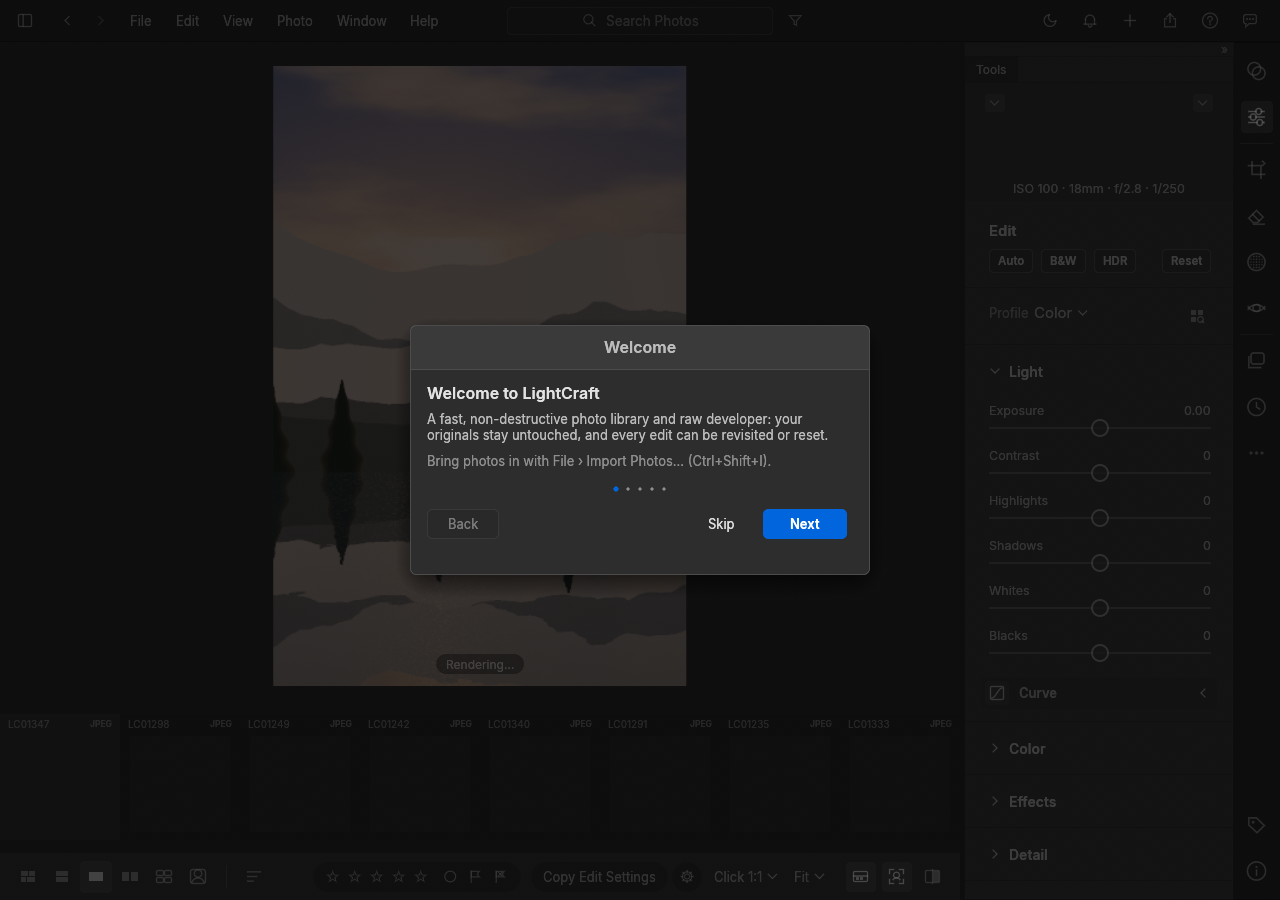
<file: lightcraft/index.html>
<!doctype html>
<html lang="en">
<head>
  <meta charset="utf-8">
  <meta name="viewport" content="width=device-width, initial-scale=1, viewport-fit=cover, user-scalable=no">
  <title>LightCraft</title>
  <meta name="apple-mobile-web-app-capable" content="yes">
  <meta name="apple-mobile-web-app-status-bar-style" content="black-translucent">
  <meta name="apple-mobile-web-app-title" content="LightCraft">
  <link rel="icon" href="data:,">
  <meta name="description" content="LightCraft: open-source photo library and raw developer, running in your browser (WASM).">
  <style>
    :root { color-scheme: dark; }
    html, body { margin: 0; padding: 0; width: 100%; height: 100%; overflow: hidden; background: #1c1c1c; }
    canvas#lightcraft_canvas { position: absolute; inset: 0; width: 100%; height: 100%; display: block; }
    #lightcraft_loading {
      position: absolute; inset: 0; display: flex; align-items: center; justify-content: center;
      color: #b8b8b8; font: 15px/1.4 system-ui, -apple-system, "Segoe UI", sans-serif; pointer-events: none;
    }
    #lightcraft_status { position: absolute; left: 0; bottom: 0; width: 1px; height: 1px; overflow: hidden; }
  </style>
</head>
<body>
  <canvas id="lightcraft_canvas"></canvas>
  <div id="lightcraft_loading">Loading LightCraft…</div>
  <div id="lightcraft_status" aria-live="polite"></div>
  <script type="module">
    import init, { start, command } from "./lightcraft_web.js";
    (async () => {
      // The Chinese font is a separate file: embedding it would exceed the host's WASM size limit.
      // Font-free development builds can still run, with the same missing-glyph warning as before.
      const chineseFont = fetch("./lightcraft_zh_hans.otf")
        .then(async response => response.ok ? new Uint8Array(await response.arrayBuffer()) : new Uint8Array())
        .catch(() => new Uint8Array());
      const compileWasm = async () => {
        try {
          return await WebAssembly.compileStreaming(fetch("./lightcraft_web_bg.wasm"));
        } catch (err) {
          const res = await fetch("./lightcraft_web_bg.wasm");
          return await WebAssembly.compile(await res.arrayBuffer());
        }
      };
      // Compile once; the render workers (worker.js) instantiate the same compiled module.
      const [module, font] = await Promise.all([
        compileWasm(),
        chineseFont,
      ]);
      globalThis.lightcraftModule = module;
      await init({ module_or_path: module });
      // automation: `await lightcraft.command("library.info", "{}")` → JSON text
      globalThis.lightcraft = { command };
      start(font);
    })().catch((e) => {
      console.error(e);
      const el = document.getElementById("lightcraft_loading");
      if (el) el.textContent = "LightCraft failed to load: " + e;
    });
  </script>
</body>
</html>
</file>
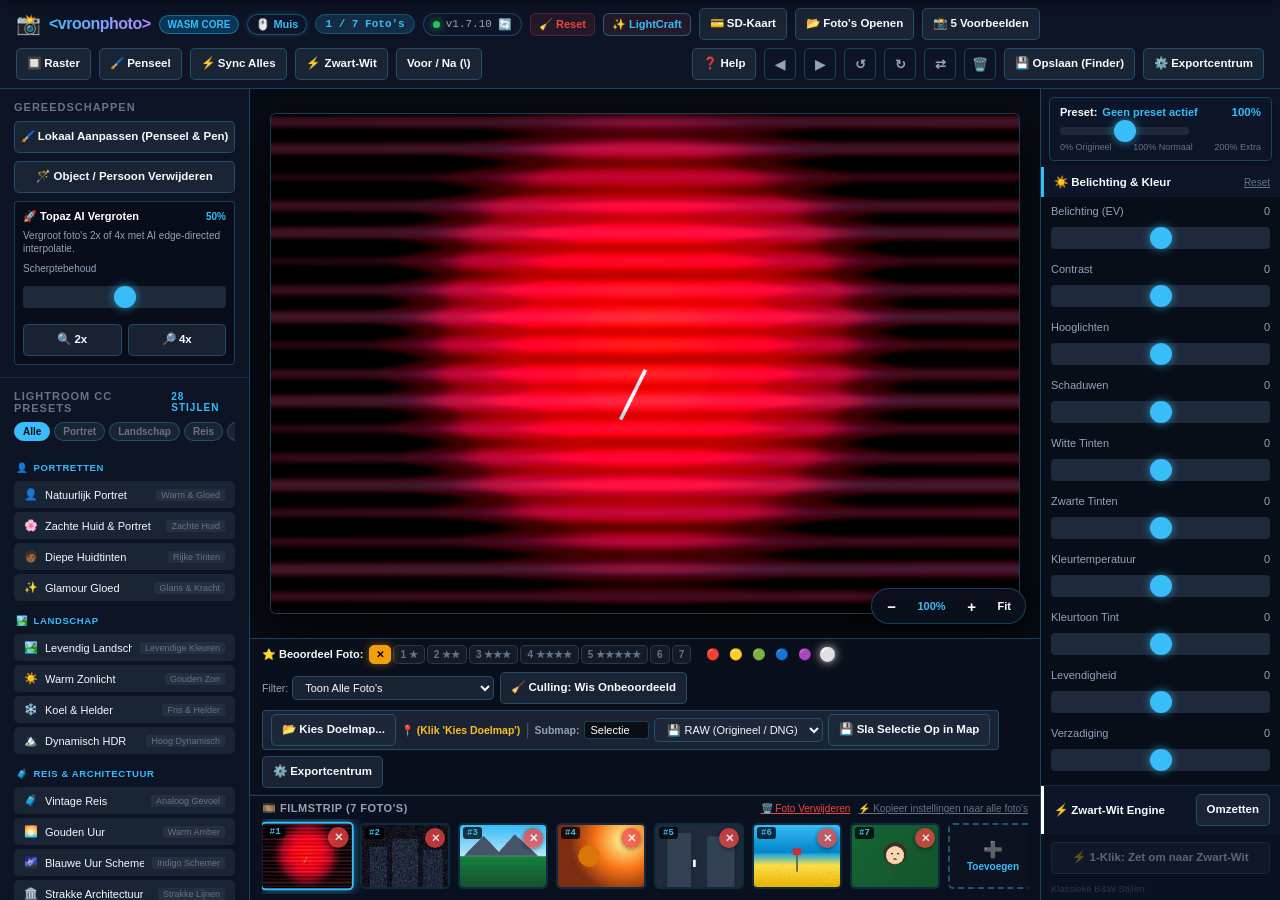
<file: reset.html>
<!DOCTYPE html>
<html lang="nl">
<head>
  <meta charset="utf-8">
  <title>vroonphoto Reset & Cache Purge</title>
  <meta name="viewport" content="width=device-width, initial-scale=1">
  <meta http-equiv="Cache-Control" content="no-cache, no-store, must-revalidate" />
  <meta http-equiv="Pragma" content="no-cache" />
  <meta http-equiv="Expires" content="0" />
  <link rel="icon" href="favicon.svg" type="image/svg+xml">
  <style>
    body {
      background: #080c14;
      color: #38bdf8;
      font-family: -apple-system, BlinkMacSystemFont, "Segoe UI", Roboto, sans-serif;
      display: flex;
      flex-direction: column;
      align-items: center;
      justify-content: center;
      min-height: 100vh;
      margin: 0;
      text-align: center;
      padding: 20px;
      box-sizing: border-box;
    }
    .card {
      background: rgba(15, 23, 42, 0.95);
      border: 1px solid rgba(56, 189, 248, 0.4);
      border-radius: 16px;
      padding: 32px 24px;
      max-width: 440px;
      box-shadow: 0 12px 40px rgba(0, 0, 0, 0.8);
    }
    .icon { font-size: 3rem; margin-bottom: 12px; }
    h2 { margin: 0 0 12px 0; color: #fff; font-size: 1.4rem; }
    p { color: #94a3b8; font-size: 0.95rem; line-height: 1.5; margin: 0 0 18px 0; }
    .status {
      color: #4ade80;
      font-weight: 600;
      font-size: 1rem;
      padding: 10px;
      background: rgba(74, 222, 128, 0.1);
      border-radius: 8px;
      border: 1px solid rgba(74, 222, 128, 0.25);
    }
    .btn {
      background: #0284c7;
      color: #fff;
      border: none;
      font-size: 1rem;
      font-weight: bold;
      padding: 14px 28px;
      border-radius: 10px;
      cursor: pointer;
      margin-top: 20px;
      text-decoration: none;
      display: inline-block;
      transition: background 0.2s;
    }
    .btn:hover { background: #0369a1; }
  </style>
</head>
<body>
  <div class="card">
    <div class="icon">🧹</div>
    <h2>vroonphoto Geheugen &amp; Cache Reset</h2>
    <p>Alle oude gecachte WASM-modules, browser-opslag en Service Workers worden nu definitief gewist van uw toestel...</p>
    <div id="status" class="status">⏳ Bezig met geheugen leegmaken...</div>
    <a id="btn-go" class="btn" href="./" style="display:none;">Open Schone App ➔</a>
  </div>

  <script>
    async function purgeAndReset() {
      // 1. Verwijder alle Service Worker registraties
      try {
        if ('serviceWorker' in navigator) {
          const registrations = await navigator.serviceWorker.getRegistrations();
          for (const reg of registrations) {
            await reg.unregister();
          }
        }
      } catch (e) {}

      // 2. Verwijder alle CacheStorage caches
      try {
        if ('caches' in window) {
          const keys = await caches.keys();
          for (const k of keys) {
            await caches.delete(k);
          }
        }
      } catch (e) {}

      // 3. Wis alle lokale opslag
      try {
        localStorage.clear();
        sessionStorage.clear();
      } catch (e) {}

      // 4. Verwijder eventuele IndexedDB databases
      try {
        if (window.indexedDB && indexedDB.databases) {
          const dbs = await indexedDB.databases();
          for (const db of dbs) {
            if (db.name) indexedDB.deleteDatabase(db.name);
          }
        }
      } catch (e) {}

      const stat = document.getElementById('status');
      stat.textContent = '✅ Cache 100% leeggemaakt! Schone app wordt geopend...';
      const btn = document.getElementById('btn-go');
      btn.style.display = 'inline-block';

      // 5. Herlaad automatisch naar een unieke URL die gegarandeerd vers van het netwerk komt
      setTimeout(function() {
        window.location.replace('index.html?v=' + Date.now() + '&clean=true');
      }, 750);
    }

    purgeAndReset();
  </script>
</body>
</html>
</file>
<file: style.css>
/* ==============================================================================
   vroonphoto - Modern Cyberpunk Glassmorphic Stylesheet v1.2.0
   Geïnspireerd op Peters eerdere WebAssembly applicaties (PetersWorld)
   Uniforme knopformaten, 12 Lightroom Presets, Focusherstel & Objectverwijdering
   ============================================================================== */

:root {
  --bg-primary: #080c14;
  --bg-panel: rgba(15, 23, 42, 0.85);
  --bg-panel-sub: rgba(30, 41, 59, 0.78);
  --bg-panel-hover: rgba(51, 65, 85, 0.90);
  --border-glow: rgba(56, 189, 248, 0.28);
  --border-glow-active: rgba(56, 189, 248, 0.65);
  --accent-cyan: #38bdf8;
  --accent-blue: #0284c7;
  --accent-gold: #facc15;
  --accent-green: #22c55e;
  --accent-purple: #c084fc;
  --accent-red: #ef4444;
  --text-main: #f8fafc;
  --text-muted: #94a3b8;
  --text-dim: #64748b;
  --font-mono: 'SFMono-Regular', Consolas, 'Liberation Mono', Menlo, Courier, monospace;
  --font-sans: -apple-system, BlinkMacSystemFont, 'Segoe UI', Roboto, Helvetica, Arial, sans-serif;
  --blur-panel: blur(16px);
  --transition-fast: 0.2s cubic-bezier(0.16, 1, 0.3, 1);
  --radius-sm: 5px;
  --radius-md: 8px;
  --radius-lg: 12px;
}

* {
  box-sizing: border-box;
  margin: 0;
  padding: 0;
  -webkit-font-smoothing: antialiased;
  touch-action: manipulation;
}

body {
  background-color: var(--bg-primary);
  color: var(--text-main);
  font-family: var(--font-sans);
  overflow: hidden;
  height: 100vh;
  width: 100vw;
  position: relative;
  user-select: none;
  display: flex;
  flex-direction: column;
}

/* ==============================================================================
   1. Update Banner (Automatische Versie Detectie)
   ============================================================================== */
#update-banner {
  position: fixed;
  top: 0;
  left: 0;
  right: 0;
  z-index: 1000;
  background: linear-gradient(90deg, rgba(2, 132, 199, 0.96), rgba(124, 58, 237, 0.96));
  backdrop-filter: var(--blur-panel);
  display: flex;
  align-items: center;
  justify-content: space-between;
  padding: 10px 20px;
  border-bottom: 1px solid rgba(255, 255, 255, 0.25);
  box-shadow: 0 4px 20px rgba(0, 0, 0, 0.5);
  transform: translateY(-110%);
  transition: transform 0.4s cubic-bezier(0.16, 1, 0.3, 1);
}

#update-banner.show {
  transform: translateY(0);
}

.upd-left {
  display: flex;
  align-items: center;
  gap: 10px;
  font-size: 0.88rem;
  color: #ffffff;
}

.upd-left strong {
  color: var(--accent-gold);
  font-family: var(--font-mono);
}

.upd-right {
  display: flex;
  gap: 8px;
}

.btn-upd {
  background: #ffffff;
  color: #0f172a;
  border: none;
  font-weight: 700;
  font-size: 0.78rem;
  padding: 6px 14px;
  border-radius: 6px;
  cursor: pointer;
}

.btn-upd:hover { background: #e2e8f0; }

.btn-dismiss {
  background: rgba(255, 255, 255, 0.18);
  color: #ffffff;
  border: none;
  font-size: 0.85rem;
  padding: 6px 10px;
  border-radius: 6px;
  cursor: pointer;
}

/* ==============================================================================
   2. Header & Navigatie (UNIFORME KNOPHOOGTE 34PX)
   ============================================================================== */
.app-header {
  min-height: 52px;
  height: auto;
  background: var(--bg-panel);
  backdrop-filter: var(--blur-panel);
  border-bottom: 1px solid var(--border-glow);
  display: flex;
  flex-wrap: wrap;
  align-items: center;
  justify-content: space-between;
  padding: 8px 16px;
  gap: 8px 12px;
  flex-shrink: 0;
  z-index: 50;
  box-sizing: border-box;
}

.header-left, .header-center, .header-right {
  display: flex;
  flex-wrap: wrap;
  align-items: center;
  gap: 6px 8px;
}

.app-brand {
  display: flex;
  flex-wrap: wrap;
  align-items: center;
  gap: 6px 8px;
}

.app-title {
  font-size: 16px;
  font-weight: 800;
  letter-spacing: -0.5px;
  background: linear-gradient(135deg, #38bdf8 0%, #c084fc 100%);
  -webkit-background-clip: text;
  -webkit-text-fill-color: transparent;
}

.badge-wasm {
  font-size: 10px;
  font-weight: 700;
  text-transform: uppercase;
  background: rgba(2, 132, 199, 0.3);
  color: var(--accent-cyan);
  border: 1px solid rgba(56, 189, 248, 0.4);
  padding: 3px 8px;
  border-radius: 12px;
}

.badge-count {
  font-size: 11px;
  font-family: var(--font-mono);
  background: rgba(56, 189, 248, 0.15);
  color: var(--accent-cyan);
  border: 1px solid var(--border-glow);
  padding: 3px 9px;
  border-radius: 12px;
  font-weight: 600;
}

.ver-pill {
  display: inline-flex;
  align-items: center;
  gap: 6px;
  font-size: 11px;
  font-family: var(--font-mono);
  background: rgba(15, 23, 42, 0.9);
  border: 1px solid var(--border-glow);
  padding: 4px 9px;
  border-radius: 12px;
  color: var(--text-muted);
  cursor: pointer;
  transition: all 0.2s ease;
}

.ver-pill:hover {
  border-color: var(--accent-cyan);
  color: var(--text-main);
  background: rgba(30, 41, 59, 0.9);
}

.dot {
  width: 7px;
  height: 7px;
  border-radius: 50%;
  display: inline-block;
}

.dot.green {
  background-color: var(--accent-green);
  box-shadow: 0 0 8px var(--accent-green);
}

.dot.gold {
  background-color: var(--accent-gold);
  box-shadow: 0 0 8px var(--accent-gold);
  animation: pulseGold 1.5s infinite;
}

@keyframes pulseGold {
  0%, 100% { opacity: 1; transform: scale(1); }
  50% { opacity: 0.6; transform: scale(1.2); }
}

.btn-reset-header {
  color: var(--accent-red);
  text-decoration: none;
  font-size: 11px;
  font-weight: 600;
  padding: 4px 8px;
  border-radius: 6px;
  background: rgba(239, 68, 68, 0.1);
  border: 1px solid rgba(239, 68, 68, 0.25);
  transition: all 0.2s;
  display: inline-flex;
  align-items: center;
  gap: 4px;
}

.btn-reset-header:hover {
  background: rgba(239, 68, 68, 0.2);
  border-color: rgba(239, 68, 68, 0.5);
}

/* Actieve Invoermodus Badge (Muis, Hand / Touch, Pen / Apple Pencil) */
.badge-input {
  background: rgba(15, 23, 42, 0.85);
  border: 1px solid rgba(56, 189, 248, 0.35);
  color: var(--accent-cyan);
  font-size: 11px;
  font-weight: 600;
  padding: 3px 8px;
  border-radius: 12px;
  display: inline-flex;
  align-items: center;
  gap: 4px;
  white-space: nowrap;
  box-shadow: 0 0 6px rgba(56, 189, 248, 0.2);
  transition: all 0.2s ease;
  user-select: none;
}

.badge-input.pen-mode {
  border-color: rgba(168, 85, 247, 0.65);
  color: #c084fc;
  box-shadow: 0 0 10px rgba(168, 85, 247, 0.35);
}

.badge-input.touch-mode {
  border-color: rgba(34, 197, 94, 0.65);
  color: #4ade80;
  box-shadow: 0 0 10px rgba(34, 197, 94, 0.35);
}

/* UNIFORME KNOPPENBOVENBOUW (ALLE KNOPPEN BOVENAAN EXACT 32PX HOOG & ZELFDE STIJL) */
.app-header .btn-primary,
.app-header .btn-secondary,
.app-header label.btn-primary,
.app-header label.btn-secondary,
.app-header .btn-icon,
.app-header .form-select {
  height: 32px !important;
  display: inline-flex !important;
  align-items: center !important;
  justify-content: center !important;
  font-size: 11.5px !important;
  font-weight: 600 !important;
  padding: 0 10px !important;
  border-radius: var(--radius-sm) !important;
  box-sizing: border-box !important;
  line-height: 1 !important;
  white-space: nowrap !important;
  background: var(--bg-panel-sub);
  color: var(--text-main);
  border: 1px solid var(--border-glow);
  cursor: pointer;
  transition: all 0.15s ease;
  box-shadow: none;
}

.app-header .btn-primary,
.app-header label.btn-primary,
.app-header .btn-secondary,
.app-header label.btn-secondary,
.app-header button.btn-secondary {
  background: var(--bg-panel-sub);
  color: var(--text-main);
  border: 1px solid var(--border-glow);
  cursor: pointer;
}

.app-header .btn-primary:hover,
.app-header label.btn-primary:hover,
.app-header .btn-secondary:hover,
.app-header label.btn-secondary:hover,
.app-header button.btn-secondary:hover {
  background: var(--bg-panel-hover);
  border-color: var(--border-glow-active);
  color: #ffffff;
  box-shadow: 0 0 8px rgba(56, 189, 248, 0.2);
}

.app-header .btn-secondary.active,
.app-header button.btn-secondary.active,
.app-header .btn-primary.active,
.btn-secondary.active,
.btn-primary.active {
  background: rgba(56, 189, 248, 0.18) !important;
  color: var(--accent-cyan) !important;
  border-color: var(--accent-cyan) !important;
  font-weight: 600 !important;
  box-shadow: 0 0 8px rgba(56, 189, 248, 0.25) !important;
}

/* ALGEMENE STYLING VOOR ALLE SELECTS / DROPDOWNS (GEEN WITTE VLAKKEN, ZELFDE DONKERE KLEUR ALS DE REST) */
select,
.form-select,
.app-header select,
.app-header .form-select,
.culling-toolbar select,
.culling-toolbar .form-select {
  background: var(--bg-panel-sub) !important;
  color: var(--text-main) !important;
  border: 1px solid var(--border-glow) !important;
  border-radius: var(--radius-sm) !important;
  font-family: inherit !important;
  font-size: 11px !important;
  font-weight: 500 !important;
  padding: 4px 8px !important;
  outline: none !important;
  cursor: pointer !important;
  box-sizing: border-box !important;
  transition: all 0.15s ease !important;
}

select:hover,
.form-select:hover {
  background: var(--bg-panel-hover) !important;
  border-color: var(--border-glow-active) !important;
}

select:focus,
.form-select:focus {
  border-color: var(--accent-cyan) !important;
  box-shadow: 0 0 6px rgba(56, 189, 248, 0.25) !important;
}

select option,
.form-select option,
.app-header select option,
.app-header .form-select option,
.culling-toolbar select option,
.culling-toolbar .form-select option {
  background: #0f172a !important;
  color: #f8fafc !important;
}

.app-header .btn-icon {
  background: transparent;
  color: var(--text-muted);
  width: 32px !important;
  min-width: 32px !important;
  padding: 0 !important;
  font-size: 13px !important;
}

.app-header .btn-icon:hover {
  color: #fff;
  background: var(--bg-panel-hover);
  border-color: var(--border-glow-active);
}

/* ==============================================================================
   3. Hoofd Workspace Layout
   ============================================================================== */
.app-workspace {
  flex: 1;
  display: flex;
  overflow: hidden;
  position: relative;
}

/* Linker Zijbalk: Alle Functies, Tools, Presets & Curves */
.sidebar-left {
  width: 250px;
  background: var(--bg-panel);
  backdrop-filter: var(--blur-panel);
  border-right: 1px solid var(--border-glow);
  display: flex;
  flex-direction: column;
  overflow-y: auto;
  flex-shrink: 0;
}

.sidebar-section {
  padding: 12px 14px;
  border-bottom: 1px solid rgba(56, 189, 248, 0.15);
}

.sidebar-title {
  font-size: 11px;
  text-transform: uppercase;
  letter-spacing: 1px;
  color: var(--text-dim);
  font-weight: 700;
  margin-bottom: 8px;
  display: flex;
  justify-content: space-between;
  align-items: center;
}

/* Preset Schuifregelaar Paneel */
.preset-amount-panel {
  margin-bottom: 10px;
  padding: 8px 10px;
  background: rgba(15, 23, 42, 0.75);
  border-radius: var(--radius-sm);
  border: 1px solid var(--border-glow);
  box-shadow: 0 2px 6px rgba(0, 0, 0, 0.25);
}

.preset-card.active {
  background: rgba(56, 189, 248, 0.2) !important;
  border-color: var(--accent-cyan) !important;
  box-shadow: 0 0 10px rgba(56, 189, 248, 0.35);
  color: #fff !important;
}

/* Lightroom CC Presets */
.preset-category-tabs {
  display: flex;
  gap: 4px;
  overflow-x: auto;
  padding-bottom: 5px;
  margin-bottom: 6px;
  scrollbar-width: none;
}
.preset-category-tabs::-webkit-scrollbar {
  display: none;
}
.preset-tab {
  background: var(--bg-panel-sub);
  border: 1px solid var(--border-glow);
  color: var(--text-dim);
  font-size: 10px;
  font-weight: 600;
  padding: 3px 8px;
  border-radius: 12px;
  white-space: nowrap;
  cursor: pointer;
  transition: all 0.15s ease;
}
.preset-tab:hover {
  color: var(--text-main);
  border-color: var(--border-glow-active);
}
.preset-tab.active {
  background: var(--accent-cyan);
  color: #070d18;
  border-color: var(--accent-cyan);
  font-weight: 700;
}
.preset-category-header {
  font-size: 9.5px;
  font-weight: 700;
  text-transform: uppercase;
  letter-spacing: 0.6px;
  color: var(--accent-cyan);
  margin-top: 10px;
  margin-bottom: 4px;
  padding-left: 2px;
  display: flex;
  align-items: center;
  gap: 5px;
}
.preset-grid {
  display: flex;
  flex-direction: column;
  gap: 4px;
}
.preset-card {
  background: var(--bg-panel-sub);
  padding: 6px 9px;
  border-radius: var(--radius-sm);
  cursor: pointer;
  display: flex;
  align-items: center;
  justify-content: space-between;
  gap: 8px;
  font-size: 11px;
  font-weight: 500;
  border: 1px solid transparent;
  transition: all 0.15s ease;
}
.preset-card-left {
  display: flex;
  align-items: center;
  gap: 7px;
  overflow: hidden;
  text-overflow: ellipsis;
  white-space: nowrap;
}
.preset-card-tag {
  font-size: 9px;
  color: var(--text-dim);
  background: rgba(255, 255, 255, 0.05);
  padding: 1px 5px;
  border-radius: 3px;
  flex-shrink: 0;
}
.preset-card:hover {
  background: var(--bg-panel-hover);
  border-color: var(--border-glow-active);
  transform: translateX(2px);
}
.preset-card.active {
  border-color: var(--accent-cyan);
  background: rgba(56, 189, 248, 0.15);
  box-shadow: 0 0 8px rgba(56, 189, 248, 0.3);
}

.preset-card.highlight-focus {
  border-color: rgba(56, 189, 248, 0.4);
  background: rgba(56, 189, 248, 0.1);
}

/* Midden Viewport & Canvas */
.viewport-container {
  flex: 1;
  background-color: var(--bg-primary);
  display: flex;
  flex-direction: column;
  position: relative;
  overflow: hidden;
}

.canvas-area {
  flex: 1;
  display: flex;
  align-items: center;
  justify-content: center;
  position: relative;
  overflow: hidden;
  padding: 12px;
}

.canvas-wrapper {
  position: relative;
  max-width: 98%;
  max-height: 96%;
  display: flex;
  align-items: center;
  justify-content: center;
  box-shadow: 0 14px 45px rgba(0, 0, 0, 0.85);
  border-radius: 6px;
  border: 1px solid var(--border-glow);
  overflow: hidden;
  background: repeating-conic-gradient(#0b111e 0% 25%, #070d18 0% 50%) 50% / 20px 20px;
  touch-action: none;
  user-select: none;
  -webkit-user-select: none;
  -webkit-touch-callout: none;
}

#main-canvas {
  max-width: 100%;
  max-height: 70vh;
  object-fit: contain;
  display: block;
  cursor: crosshair;
  touch-action: none;
  user-select: none;
  -webkit-user-select: none;
  -webkit-touch-callout: none;
  transform-origin: center center;
  will-change: transform;
}

/* Visuele penseel cursor (precies gecentreerd onder de pen-punt of muis) */
#brush-cursor-circle {
  position: fixed !important;
  top: 0 !important;
  left: 0 !important;
  pointer-events: none !important;
  border: 2px solid rgba(56, 189, 248, 0.95);
  border-radius: 50%;
  transform: translate(-50%, -50%);
  display: none;
  z-index: 999999 !important;
  box-shadow: 0 0 10px rgba(56, 189, 248, 0.45);
  will-change: transform, width, height;
}

/* Precieze center-punt in het midden van het penseel rondje */
#brush-cursor-circle::after {
  content: '';
  position: absolute;
  top: 50%;
  left: 50%;
  width: 4px;
  height: 4px;
  background: #ffffff;
  border: 1px solid rgba(0, 0, 0, 0.8);
  border-radius: 50%;
  transform: translate(-50%, -50%);
}

/* Touch & Pen Zoom / Pan Widget */
.viewport-zoom-controls {
  position: absolute;
  bottom: 14px;
  right: 14px;
  background: rgba(11, 17, 30, 0.9);
  backdrop-filter: blur(12px);
  border: 1px solid var(--border-glow);
  border-radius: 20px;
  display: flex;
  align-items: center;
  padding: 3px 6px;
  gap: 4px;
  z-index: 40;
  box-shadow: 0 4px 16px rgba(0, 0, 0, 0.5);
  user-select: none;
  -webkit-user-select: none;
}

.btn-zoom, .btn-zoom-reset {
  background: transparent;
  border: none;
  color: #fff;
  font-size: 15px;
  font-weight: 700;
  width: 28px;
  height: 28px;
  border-radius: 50%;
  display: inline-flex;
  align-items: center;
  justify-content: center;
  cursor: pointer;
  transition: all 0.15s ease;
  line-height: 1;
}

.btn-zoom:hover, .btn-zoom-reset:hover {
  background: rgba(56, 189, 248, 0.2);
  color: var(--accent-cyan);
}

.btn-zoom-reset {
  width: auto;
  border-radius: 12px;
  padding: 0 8px;
  font-size: 11px;
}

.zoom-text {
  font-size: 11px;
  font-weight: 600;
  color: var(--accent-cyan);
  min-width: 44px;
  text-align: center;
}

/* ==============================================================================
   4. FILMSTRIP (25 FOTO'S ONDERAAN HET SCHERM)
   ============================================================================== */
.filmstrip-bar {
  height: 105px;
  background: rgba(11, 17, 30, 0.95);
  backdrop-filter: var(--blur-panel);
  border-top: 1px solid var(--border-glow);
  display: flex;
  flex-direction: column;
  padding: 6px 12px;
  flex-shrink: 0;
  z-index: 30;
}

.filmstrip-header {
  display: flex;
  justify-content: space-between;
  align-items: center;
  margin-bottom: 4px;
}

.filmstrip-scroll {
  display: flex;
  align-items: center;
  gap: 8px;
  overflow-x: auto;
  overflow-y: hidden;
  height: 76px;
  padding-bottom: 2px;
  scrollbar-width: thin;
  scrollbar-color: var(--border-glow) transparent;
}

.filmstrip-scroll::-webkit-scrollbar {
  height: 4px;
}
.filmstrip-scroll::-webkit-scrollbar-thumb {
  background: var(--border-glow);
  border-radius: 2px;
}

.filmstrip-item {
  position: relative;
  width: 90px;
  height: 66px;
  border-radius: var(--radius-sm);
  border: 2px solid rgba(56, 189, 248, 0.2);
  background: #040711;
  overflow: hidden;
  cursor: pointer;
  flex-shrink: 0;
  transition: transform 0.15s ease, border-color 0.15s ease, box-shadow 0.15s ease;
  will-change: transform;
}

.filmstrip-item:hover {
  border-color: var(--border-glow-active);
  transform: translateY(-2px);
}

.filmstrip-item.active {
  border-color: var(--accent-cyan);
  box-shadow: 0 0 12px rgba(56, 189, 248, 0.6);
  transform: scale(1.04);
}

.filmstrip-item img {
  width: 100%;
  height: 100%;
  object-fit: cover;
  display: block;
}

.filmstrip-badge {
  position: absolute;
  top: 2px;
  left: 3px;
  font-size: 9px;
  font-family: var(--font-mono);
  background: rgba(0, 0, 0, 0.75);
  color: var(--accent-cyan);
  padding: 1px 4px;
  border-radius: 3px;
  font-weight: 700;
}

.filmstrip-rating-badge {
  position: absolute;
  bottom: 2px;
  left: 3px;
  font-size: 9px;
  font-weight: 800;
  background: rgba(0, 0, 0, 0.85);
  color: #fbbf24;
  padding: 1px 4px;
  border-radius: 3px;
  border: 1px solid rgba(245, 158, 11, 0.4);
  z-index: 4;
}

/* CULLING & BEOORDELINGSBALK */
.culling-toolbar {
  display: flex;
  justify-content: space-between;
  align-items: center;
  flex-wrap: wrap;
  gap: 8px;
  padding: 6px 12px;
  background: rgba(10, 16, 28, 0.96);
  border-top: 1px solid var(--border-glow);
  border-bottom: 1px solid rgba(255, 255, 255, 0.05);
}

.culling-left, .culling-right {
  display: flex;
  align-items: center;
  flex-wrap: wrap;
  gap: 6px;
}

.culling-rate-group {
  display: flex;
  gap: 2px;
}

.culling-rate-btn {
  background: rgba(255, 255, 255, 0.05);
  border: 1px solid rgba(255, 255, 255, 0.12);
  color: var(--text-dim);
  font-size: 10px;
  font-weight: 700;
  padding: 3px 6px;
  border-radius: var(--radius-sm);
  cursor: pointer;
  transition: all 0.15s ease;
}

.culling-rate-btn:hover {
  background: rgba(245, 158, 11, 0.2);
  color: #fbbf24;
  border-color: #f59e0b;
}

.culling-rate-btn.active {
  background: #f59e0b;
  color: #000000;
  border-color: #f59e0b;
  box-shadow: 0 0 8px rgba(245, 158, 11, 0.5);
}

.culling-color-btn {
  background: transparent;
  border: 1px solid transparent;
  border-radius: 50%;
  padding: 2px;
  font-size: 11px;
  cursor: pointer;
  line-height: 1;
  transition: transform 0.15s ease;
}

.culling-color-btn:hover {
  transform: scale(1.2);
}

.culling-color-btn.active {
  transform: scale(1.25);
  filter: drop-shadow(0 0 4px rgba(255, 255, 255, 0.8));
}

.filmstrip-close {
  position: absolute;
  top: 3px;
  right: 3px;
  width: 20px;
  height: 20px;
  border-radius: 50%;
  background: rgba(239, 68, 68, 0.9);
  color: #fff;
  font-size: 11px;
  font-weight: 700;
  display: flex;
  align-items: center;
  justify-content: center;
  opacity: 0.85;
  box-shadow: 0 1px 4px rgba(0, 0, 0, 0.6);
  cursor: pointer;
  transition: all 0.15s ease;
  z-index: 5;
}

.filmstrip-close:hover {
  opacity: 1;
  transform: scale(1.15);
  background: #dc2626;
  box-shadow: 0 0 8px rgba(239, 68, 68, 0.8);
}

.filmstrip-add-card {
  width: 90px;
  height: 66px;
  border-radius: var(--radius-sm);
  border: 2px dashed rgba(56, 189, 248, 0.4);
  background: rgba(15, 23, 42, 0.4);
  display: flex;
  flex-direction: column;
  align-items: center;
  justify-content: center;
  gap: 2px;
  color: var(--accent-cyan);
  cursor: pointer;
  flex-shrink: 0;
  font-size: 10px;
  font-weight: 600;
  transition: all 0.15s;
}

.filmstrip-add-card:hover {
  background: rgba(56, 189, 248, 0.15);
  border-color: var(--accent-cyan);
}

/* ==============================================================================
   5. RASTER OVERZICHT (GRID OVERVIEW VOOR 25 FOTO'S)
   ============================================================================== */
.grid-overview-container {
  position: absolute;
  inset: 0;
  background: var(--bg-primary);
  z-index: 25;
  padding: 20px;
  overflow-y: auto;
  display: flex;
  flex-direction: column;
  gap: 16px;
}

.grid-topbar {
  display: flex;
  justify-content: space-between;
  align-items: center;
  border-bottom: 1px solid var(--border-glow);
  padding-bottom: 12px;
}

.photos-grid {
  display: grid;
  grid-template-columns: repeat(auto-fill, minmax(180px, 1fr));
  gap: 16px;
}

.grid-photo-card {
  background: var(--bg-panel);
  border: 1px solid var(--border-glow);
  border-radius: var(--radius-md);
  overflow: hidden;
  display: flex;
  flex-direction: column;
  cursor: pointer;
  transition: all 0.2s cubic-bezier(0.16, 1, 0.3, 1);
  position: relative;
}

.grid-photo-card:hover {
  border-color: var(--accent-cyan);
  transform: translateY(-4px);
  box-shadow: 0 10px 25px rgba(0, 0, 0, 0.6);
}

.grid-photo-card.active {
  border-color: var(--accent-cyan);
  box-shadow: 0 0 15px rgba(56, 189, 248, 0.5);
}

.grid-photo-thumb {
  width: 100%;
  height: 120px;
  object-fit: cover;
  background: #02050b;
}

.grid-photo-meta {
  padding: 8px 10px;
  display: flex;
  flex-direction: column;
  gap: 3px;
  background: rgba(11, 17, 30, 0.85);
}

.grid-photo-title {
  font-size: 11px;
  font-weight: 600;
  white-space: nowrap;
  overflow: hidden;
  text-overflow: ellipsis;
}

.grid-photo-sub {
  font-size: 10px;
  color: var(--text-muted);
  display: flex;
  justify-content: space-between;
}

.grid-photo-delete-btn {
  position: absolute;
  top: 6px;
  right: 6px;
  width: 26px;
  height: 26px;
  border-radius: 50%;
  background: rgba(15, 23, 42, 0.85);
  border: 1px solid rgba(239, 68, 68, 0.4);
  color: #ef4444;
  font-size: 13px;
  display: flex;
  align-items: center;
  justify-content: center;
  cursor: pointer;
  transition: all 0.15s ease;
  z-index: 5;
}

.grid-photo-delete-btn:hover {
  background: #ef4444;
  color: #fff;
  transform: scale(1.15);
  box-shadow: 0 0 10px rgba(239, 68, 68, 0.8);
}

.empty-session-state {
  display: flex;
  flex-direction: column;
  align-items: center;
  justify-content: center;
  height: 100%;
  width: 100%;
  text-align: center;
  padding: 40px 20px;
  color: var(--text-muted);
}

.btn-danger-icon {
  color: #ef4444 !important;
}

.btn-danger-icon:hover {
  color: #ffffff !important;
  background: rgba(239, 68, 68, 0.3) !important;
  border-color: rgba(239, 68, 68, 0.7) !important;
  box-shadow: 0 0 8px rgba(239, 68, 68, 0.4) !important;
}

.btn-filmstrip-del:hover {
  background: rgba(239, 68, 68, 0.2) !important;
  border-color: #ef4444 !important;
}

/* ==============================================================================
   6. Rechter Zijbalk: Slanke Schuifregelaars (Compact, Perfect in Verhouding)
   ============================================================================== */
.sidebar-right {
  width: 240px;
  background: var(--bg-panel);
  backdrop-filter: var(--blur-panel);
  border-left: 1px solid var(--border-glow);
  display: flex;
  flex-direction: column;
  overflow-y: auto;
  flex-shrink: 0;
}

/* Histogram */
.histogram-container {
  padding: 8px 10px;
  border-bottom: 1px solid rgba(56, 189, 248, 0.15);
  background: rgba(8, 12, 20, 0.85);
}

#histogram-canvas {
  width: 100%;
  height: 70px;
  background: #050811;
  border-radius: var(--radius-sm);
  border: 1px solid rgba(56, 189, 248, 0.2);
  display: block;
}

.accordion-panel {
  border-bottom: 1px solid rgba(56, 189, 248, 0.12);
}

.panel-header {
  padding: 8px 10px;
  background: var(--bg-panel);
  font-size: 11.5px;
  font-weight: 700;
  display: flex;
  justify-content: space-between;
  align-items: center;
  cursor: pointer;
  border-left: 3px solid transparent;
  transition: background 0.15s ease;
}

.panel-header:hover {
  background: var(--bg-panel-sub);
}

.panel-header.highlight-focus { border-left-color: var(--accent-gold); }
.panel-header.highlight-red { border-left-color: var(--accent-red); }
.panel-header.highlight-bw { border-left-color: #ffffff; }
.panel-header.highlight-denoise { border-left-color: var(--accent-green); }
.panel-header.highlight-superres { border-left-color: var(--accent-cyan); }
.panel-header.highlight-cyan { border-left-color: var(--accent-cyan); }
.panel-header.highlight-vignette { border-left-color: #c084fc; }

.panel-content {
  padding: 8px 10px;
  background: rgba(9, 14, 24, 0.95);
  display: flex;
  flex-direction: column;
  gap: 8px;
}

.panel-content.disabled {
  opacity: 0.35;
  pointer-events: none;
}

/* Sliders */
.control-row {
  display: flex;
  flex-direction: column;
  gap: 4px;
}

.control-label-group {
  display: flex;
  justify-content: space-between;
  align-items: center;
  font-size: 11px;
  color: var(--text-muted);
}

.control-input-group {
  display: flex;
  align-items: center;
  gap: 8px;
}

.param-slider {
  flex: 1;
  -webkit-appearance: none;
  height: 8px;
  border-radius: 4px;
  background: #1e293b;
  outline: none;
  margin: 6px 0;
  cursor: pointer;
  touch-action: pan-y;
}

.param-slider::-webkit-slider-thumb {
  -webkit-appearance: none;
  width: 22px;
  height: 22px;
  border-radius: 50%;
  background: var(--accent-cyan);
  cursor: pointer;
  box-shadow: 0 0 10px rgba(56, 189, 248, 0.7);
  transition: transform 0.12s ease, background 0.12s ease;
}

.param-slider::-webkit-slider-thumb:hover,
.param-slider:active::-webkit-slider-thumb {
  transform: scale(1.3);
  background: #7dd3fc;
  box-shadow: 0 0 16px rgba(56, 189, 248, 0.9);
}

.param-slider::-moz-range-thumb {
  width: 22px;
  height: 22px;
  border-radius: 50%;
  background: var(--accent-cyan);
  cursor: pointer;
  border: none;
  box-shadow: 0 0 10px rgba(56, 189, 248, 0.7);
  transition: transform 0.12s ease;
}

.param-slider:active::-moz-range-thumb {
  transform: scale(1.3);
}

button {
  font-family: inherit;
  cursor: pointer;
  border: none;
  outline: none;
}

.btn-primary,
.btn-primary-small,
.btn-secondary {
  background: var(--bg-panel-sub) !important;
  color: var(--text-main) !important;
  border: 1px solid var(--border-glow) !important;
  border-radius: var(--radius-sm) !important;
  font-family: inherit !important;
  font-size: 11.5px !important;
  font-weight: 600 !important;
  height: 32px !important;
  padding: 0 10px !important;
  display: inline-flex !important;
  align-items: center !important;
  justify-content: center !important;
  gap: 5px !important;
  cursor: pointer !important;
  box-shadow: none !important;
  transition: all 0.15s ease !important;
  box-sizing: border-box !important;
  white-space: nowrap !important;
  line-height: 1 !important;
}

.btn-primary:hover,
.btn-primary-small:hover,
.btn-secondary:hover {
  background: var(--bg-panel-hover) !important;
  border-color: var(--border-glow-active) !important;
  color: #ffffff !important;
  box-shadow: 0 0 8px rgba(56, 189, 248, 0.2) !important;
}

.btn-reset-section {
  background: transparent;
  color: var(--text-dim);
  font-size: 10px;
  text-decoration: underline;
}

.btn-reset-section:hover {
  color: var(--accent-cyan);
}

.bw-preset-grid {
  display: grid;
  grid-template-columns: 1fr 1fr;
  gap: 6px;
}

.bw-preset-btn {
  background: #111827;
  border: 1px solid #1f2937;
  color: #ffffff;
  padding: 7px;
  border-radius: var(--radius-sm);
  font-size: 11px;
  text-align: center;
  transition: all 0.15s;
}

.bw-preset-btn:hover {
  background: #1e293b;
  border-color: #38bdf8;
}

.btn-bw-active {
  background: linear-gradient(135deg, #f8fafc, #cbd5e1) !important;
  color: #0f172a !important;
  border-color: #ffffff !important;
  box-shadow: 0 0 12px rgba(255, 255, 255, 0.45) !important;
  font-weight: 700 !important;
}

.panel-content.bw-active-glow {
  border-left: 2px solid #ffffff;
  background: rgba(15, 23, 42, 0.98);
  box-shadow: inset 0 0 16px rgba(255, 255, 255, 0.04);
}

#curve-canvas {
  width: 100%;
  height: 170px;
  background: #040711;
  border: 1px solid rgba(56, 189, 248, 0.2);
  border-radius: var(--radius-sm);
  cursor: crosshair;
}

/* Modals */
.modal-overlay {
  position: fixed;
  top: 0; left: 0; right: 0; bottom: 0;
  background: rgba(0, 0, 0, 0.85);
  backdrop-filter: var(--blur-panel);
  display: flex;
  align-items: center;
  justify-content: center;
  z-index: 10000;
}

.modal-card {
  background: rgba(15, 23, 42, 0.95);
  border: 1px solid var(--border-glow-active);
  border-radius: var(--radius-lg);
  width: 480px;
  max-width: 92%;
  padding: 24px;
  display: flex;
  flex-direction: column;
  gap: 16px;
  box-shadow: 0 20px 60px rgba(0, 0, 0, 0.9);
}

.modal-header {
  display: flex;
  justify-content: space-between;
  align-items: center;
  font-size: 16px;
  font-weight: 700;
}

.modal-body {
  display: flex;
  flex-direction: column;
  gap: 14px;
}

.modal-footer {
  display: flex;
  justify-content: flex-end;
  gap: 10px;
}

.dest-choice-box {
  background: rgba(9, 14, 24, 0.8);
  border: 1px solid var(--border-glow);
  padding: 12px;
  border-radius: var(--radius-md);
  display: flex;
  flex-direction: column;
  gap: 8px;
}

.stage-red-alert {
  position: absolute;
  top: 16px;
  background: rgba(239, 68, 68, 0.9);
  backdrop-filter: var(--blur-panel);
  color: #ffffff;
  padding: 8px 16px;
  border-radius: 20px;
  font-size: 12px;
  display: flex;
  align-items: center;
  gap: 8px;
  z-index: 20;
  box-shadow: 0 4px 20px rgba(239, 68, 68, 0.45);
  border: 1px solid rgba(255, 255, 255, 0.3);
}

/* Loading Overlay */
.loading-overlay {
  position: absolute;
  top: 0; left: 0; right: 0; bottom: 0;
  background: rgba(8, 12, 20, 0.85);
  backdrop-filter: blur(8px);
  display: flex;
  flex-direction: column;
  align-items: center;
  justify-content: center;
  gap: 12px;
  z-index: 50;
}

.spinner {
  width: 44px;
  height: 44px;
  border: 3px solid rgba(56, 189, 248, 0.2);
  border-top-color: var(--accent-cyan);
  border-radius: 50%;
  animation: spin 0.8s linear infinite;
}

@keyframes spin {
  to { transform: rotate(360deg); }
}

.hidden {
  display: none !important;
}

/* ==============================================================================
   7. IPAD & TOUCHSCREEN OPTIMALISATIES & FLEXIBELE BOVENBALK
   ============================================================================== */
@media (max-width: 1180px) {
  .app-header {
    padding: 6px 12px;
    gap: 6px 10px;
  }
  .sidebar-left { width: 230px; }
  .sidebar-right { width: 220px; }
}

@media (max-width: 960px) {
  .app-header {
    justify-content: flex-start;
  }
  .header-center {
    order: 2;
  }
  .header-right {
    order: 3;
    margin-left: auto;
  }
  .app-workspace { flex-direction: column; }
  .sidebar-left { display: none; }
  .sidebar-right {
    width: 100%;
    height: 310px;
    border-left: none;
    border-top: 1px solid var(--border-glow);
  }
  #main-canvas { max-height: 42vh; }
  .filmstrip-bar { height: 95px; }
  .filmstrip-item, .filmstrip-add-card { width: 80px; height: 60px; }
  .param-slider { height: 8px; }
  .param-slider::-webkit-slider-thumb { width: 24px; height: 24px; }
}

@media (max-width: 640px) {
  .app-header {
    padding: 6px 8px;
    gap: 6px;
  }
  .header-left, .header-center, .header-right {
    width: 100%;
    justify-content: space-between;
  }
}
</file>
